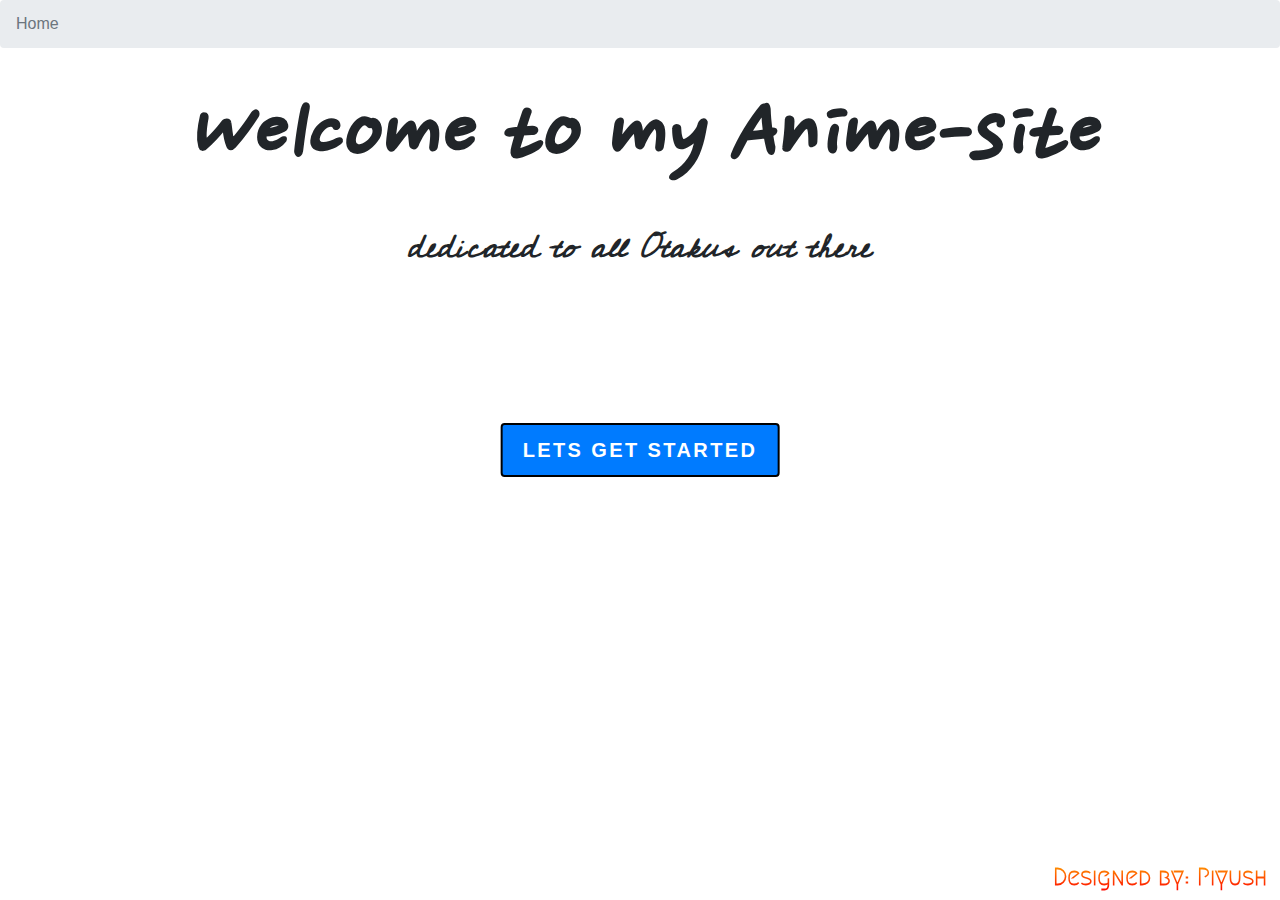
<file: index.html>
<!DOCTYPE html>
<html>
<head>
	<link rel="stylesheet" href="https://stackpath.bootstrapcdn.com/bootstrap/4.4.1/css/bootstrap.min.css" integrity="sha384-Vkoo8x4CGsO3+Hhxv8T/Q5PaXtkKtu6ug5TOeNV6gBiFeWPGFN9MuhOf23Q9Ifjh" crossorigin="anonymous">
	<title>
		Site Anime o.O
	</title>
	<link href="https://fonts.googleapis.com/css2?family=Megrim&display=swap" rel="stylesheet"> 
	<link href="https://fonts.googleapis.com/css2?family=Cedarville+Cursive&display=swap" rel="stylesheet"> 
	<link href="https://fonts.googleapis.com/css2?family=Nanum+Pen+Script&display=swap" rel="stylesheet">
	<link rel="stylesheet" type="text/css" href="index.css">

</head>
<body>
	<nav aria-label="breadcrumb">
  <ol class="breadcrumb">
    <li class="breadcrumb-item active" aria-current="page">Home</li>
  </ol>
</nav>

	<p class="welcome">  Welcome to my Anime-site  </p>
	<p class="ded"> dedicated to all Otakus out there </p>
	<a class="btn btn-primary btn-outline-dark btn-lg btn-start" href="page1.html" role="button"> Lets Get Started </a>
	
	<script src="https://code.jquery.com/jquery-3.4.1.slim.min.js" integrity="sha384-J6qa4849blE2+poT4WnyKhv5vZF5SrPo0iEjwBvKU7imGFAV0wwj1yYfoRSJoZ+n" crossorigin="anonymous"></script>
	<script src="https://cdn.jsdelivr.net/npm/popper.js@1.16.0/dist/umd/popper.min.js" integrity="sha384-Q6E9RHvbIyZFJoft+2mJbHaEWldlvI9IOYy5n3zV9zzTtmI3UksdQRVvoxMfooAo" crossorigin="anonymous"></script>
	<script src="https://stackpath.bootstrapcdn.com/bootstrap/4.4.1/js/bootstrap.min.js" integrity="sha384-wfSDF2E50Y2D1uUdj0O3uMBJnjuUD4Ih7YwaYd1iqfktj0Uod8GCExl3Og8ifwB6" crossorigin="anonymous"></script>
	<footer>
	  <h4 class="des">Designed by:  Piyush </h4>
	</footer>
</body>
</html>
</file>
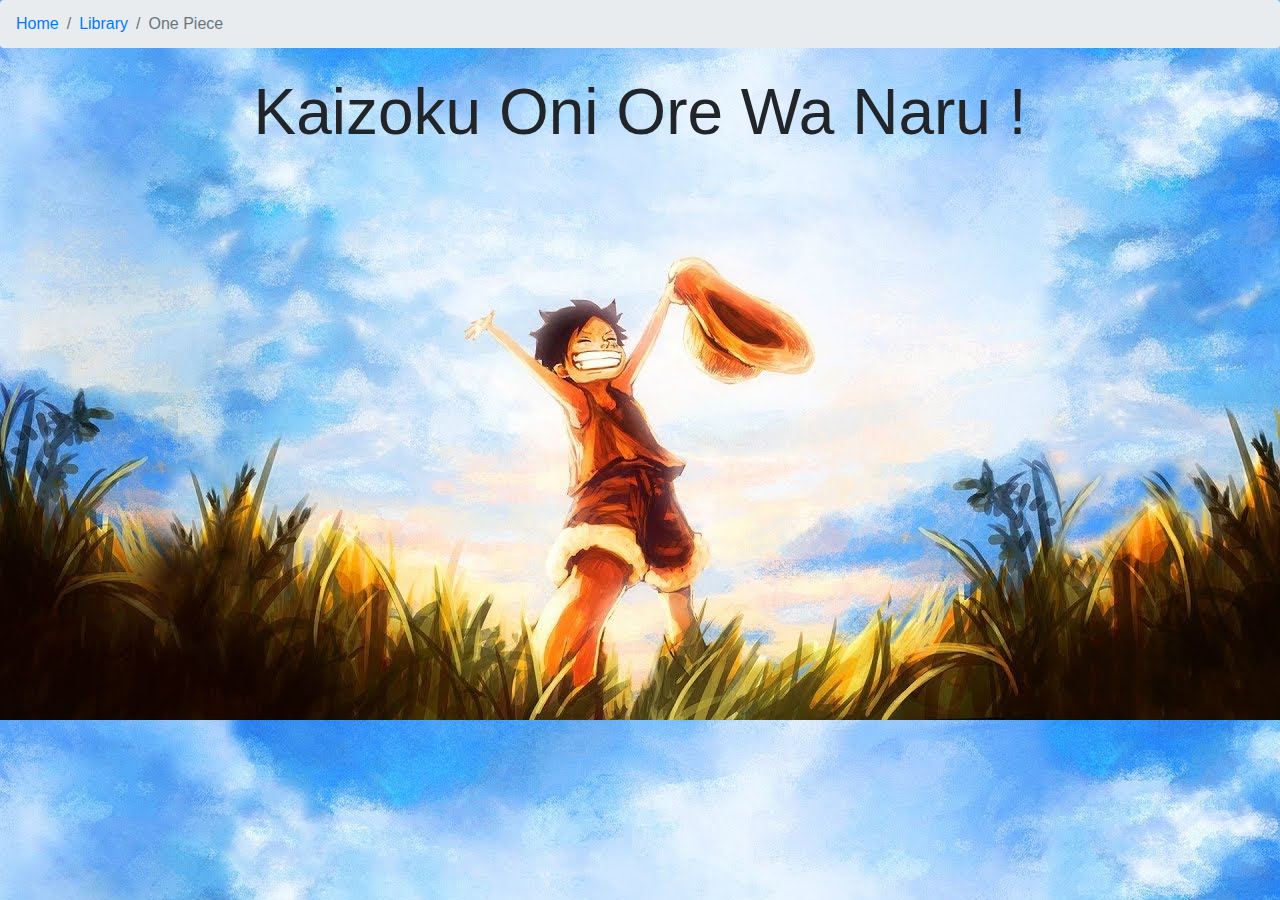
<file: onepiece.html>
<!DOCTYPE html>
<html>
<head>
	<link rel="stylesheet" href="https://stackpath.bootstrapcdn.com/bootstrap/4.4.1/css/bootstrap.min.css" integrity="sha384-Vkoo8x4CGsO3+Hhxv8T/Q5PaXtkKtu6ug5TOeNV6gBiFeWPGFN9MuhOf23Q9Ifjh" crossorigin="anonymous">
	<title>One Piece</title>
	<link rel="stylesheet" type="text/css" href="onepiece.css">
</head>
<body>
<nav aria-label="breadcrumb">
  <ol class="breadcrumb">
    <li class="breadcrumb-item"><a href="index.html">Home</a></li>
    <li class="breadcrumb-item"><a href="page1.html">Library</a></li>
    <li class="breadcrumb-item active" aria-current="page">One Piece</li>
  </ol>
</nav>
	<p class="animated tada"> Kaizoku Oni Ore Wa Naru !  </p>
</body>
</html>
</file>
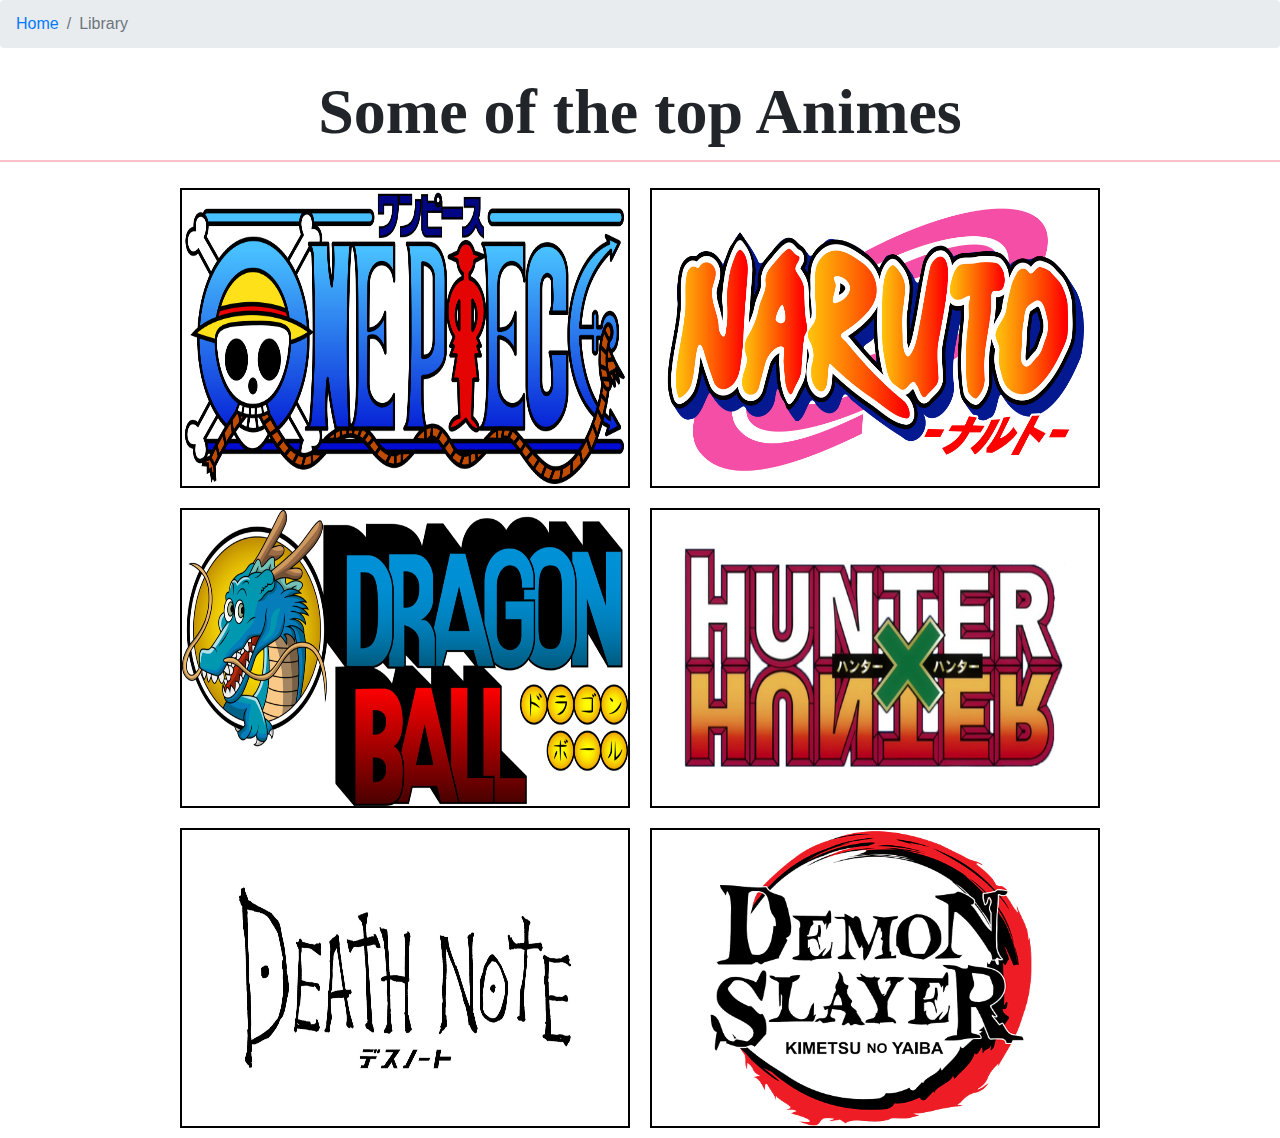
<file: page1.html>
<!DOCTYPE html>
<html>
<head>
	<link rel="stylesheet" href="https://stackpath.bootstrapcdn.com/bootstrap/4.4.1/css/bootstrap.min.css" integrity="sha384-Vkoo8x4CGsO3+Hhxv8T/Q5PaXtkKtu6ug5TOeNV6gBiFeWPGFN9MuhOf23Q9Ifjh" crossorigin="anonymous">
	<title>
		Browse Collection
	</title>
	<link rel="stylesheet" type="text/css" href="page1.css">
</head>
<body >
	<nav aria-label="breadcrumb">
	  <ol class="breadcrumb">
	    <li class="breadcrumb-item"><a href="index.html">Home</a></li>
	    <li class="breadcrumb-item active" aria-current="page">Library</li>
	  </ol>
	</nav>
	<p> Some of the top Animes </p>
	<div class="box">
		<a href="onepiece.html">
			<img src="onepiece.png">
		</a>
		<a href="naruto.html">
			<img src="naruto.png">
		</a>
		<a href="dball.html">
			<img src="dball.png">
		</a>
		<a href="hxh.html">
			<img src="hxh.png">
		</a>
		<a href="deathnote.html">
			<img src="deathnote.jpg">
		</a>
		<a href="demon.html">
			<img src="demon.png">
		</a>
	</div>
</body>
</html>
</file>
<file: index.css>
body{
	background-image: url(http://d3cefr4bm4lrdh.cloudfront.net/index.jpg);
	background-size:cover ;
}
.welcome{
	font-family: 'Nanum Pen Script', cursive;
	font-weight: bold;
	font-style: oblique;
	text-align: center;
	font-size: 6em;

}
.ded{
	font-family: 'Cedarville Cursive', cursive;
	font-weight: bold;
	font-style: italic;
	text-align: center;
	font-size: 2em;
}
footer{
	/*clear: both;*/
	text-align: right;
	bottom: 0;
	right: 1%;
	position: absolute;
*/
}
.des{

	 background: -webkit-linear-gradient(orange, red);
	 -webkit-background-clip: text;
	 -webkit-text-fill-color: transparent;
	 font-family: 'Megrim', cursive;
	 font-weight: bold;

	
}
.pi{

}
.btn {
  position: absolute;
  top: 50%;
  left: 50%;
  transform: translate(-50%, -50%);
  /*background: linear-gradient(90deg, #1A2980 10%, #26D0CE 90%); */
  color: white;
  padding: .5em 1em;  
  border: solid 2px black;  
  border-radius: 4px;
  text-transform: uppercase;
  letter-spacing: .12em;
  font-weight: 700;
}
/*.button2 {
  background-color: white; 
  color: black; 
  border: 2px solid #008CBA;
}*/

.btn:hover {
  background-color: #008CBA;
  color: black;
}
</file>
<file: page1.css>
.box{
	display: flex;
	flex-wrap: wrap;
	justify-content: center;
}
p{
	
	font-family: 'Nanum Pen Script', cursive;
	text-align: center;
	font-weight: bold;
	border-bottom: 2px solid pink;
	font-size: 4em;
}
img{
	width: 450px;
	height: 300px;
	margin: 10px;
	border: 2px solid black;
}
 img:hover {
  transform: scale(1.1);
}
</file>
<file: onepiece.css>
body{
	background-image: url(onepiecebg.jpg);
	background-size: cover;
}
p{
	text-align: center;
	font-size: 4em;

}
 /*animate*/

 @charset "UTF-8";

/*!
 * animate.css -https://daneden.github.io/animate.css/
 * Version - 3.7.2
 * Licensed under the MIT license - http://opensource.org/licenses/MIT
 *
 * Copyright (c) 2019 Daniel Eden
 */

@-webkit-keyframes bounce {
  from,
  20%,
  53%,
  80%,
  to {
    -webkit-animation-timing-function: cubic-bezier(0.215, 0.61, 0.355, 1);
    animation-timing-function: cubic-bezier(0.215, 0.61, 0.355, 1);
    -webkit-transform: translate3d(0, 0, 0);
    transform: translate3d(0, 0, 0);
  }

  40%,
  43% {
    -webkit-animation-timing-function: cubic-bezier(0.755, 0.05, 0.855, 0.06);
    animation-timing-function: cubic-bezier(0.755, 0.05, 0.855, 0.06);
    -webkit-transform: translate3d(0, -30px, 0);
    transform: translate3d(0, -30px, 0);
  }

  70% {
    -webkit-animation-timing-function: cubic-bezier(0.755, 0.05, 0.855, 0.06);
    animation-timing-function: cubic-bezier(0.755, 0.05, 0.855, 0.06);
    -webkit-transform: translate3d(0, -15px, 0);
    transform: translate3d(0, -15px, 0);
  }

  90% {
    -webkit-transform: translate3d(0, -4px, 0);
    transform: translate3d(0, -4px, 0);
  }
}

@keyframes bounce {
  from,
  20%,
  53%,
  80%,
  to {
    -webkit-animation-timing-function: cubic-bezier(0.215, 0.61, 0.355, 1);
    animation-timing-function: cubic-bezier(0.215, 0.61, 0.355, 1);
    -webkit-transform: translate3d(0, 0, 0);
    transform: translate3d(0, 0, 0);
  }

  40%,
  43% {
    -webkit-animation-timing-function: cubic-bezier(0.755, 0.05, 0.855, 0.06);
    animation-timing-function: cubic-bezier(0.755, 0.05, 0.855, 0.06);
    -webkit-transform: translate3d(0, -30px, 0);
    transform: translate3d(0, -30px, 0);
  }

  70% {
    -webkit-animation-timing-function: cubic-bezier(0.755, 0.05, 0.855, 0.06);
    animation-timing-function: cubic-bezier(0.755, 0.05, 0.855, 0.06);
    -webkit-transform: translate3d(0, -15px, 0);
    transform: translate3d(0, -15px, 0);
  }

  90% {
    -webkit-transform: translate3d(0, -4px, 0);
    transform: translate3d(0, -4px, 0);
  }
}

.bounce {
  -webkit-animation-name: bounce;
  animation-name: bounce;
  -webkit-transform-origin: center bottom;
  transform-origin: center bottom;
}

@-webkit-keyframes flash {
  from,
  50%,
  to {
    opacity: 1;
  }

  25%,
  75% {
    opacity: 0;
  }
}

@keyframes flash {
  from,
  50%,
  to {
    opacity: 1;
  }

  25%,
  75% {
    opacity: 0;
  }
}

.flash {
  -webkit-animation-name: flash;
  animation-name: flash;
}

/* originally authored by Nick Pettit - https://github.com/nickpettit/glide */

@-webkit-keyframes pulse {
  from {
    -webkit-transform: scale3d(1, 1, 1);
    transform: scale3d(1, 1, 1);
  }

  50% {
    -webkit-transform: scale3d(1.05, 1.05, 1.05);
    transform: scale3d(1.05, 1.05, 1.05);
  }

  to {
    -webkit-transform: scale3d(1, 1, 1);
    transform: scale3d(1, 1, 1);
  }
}

@keyframes pulse {
  from {
    -webkit-transform: scale3d(1, 1, 1);
    transform: scale3d(1, 1, 1);
  }

  50% {
    -webkit-transform: scale3d(1.05, 1.05, 1.05);
    transform: scale3d(1.05, 1.05, 1.05);
  }

  to {
    -webkit-transform: scale3d(1, 1, 1);
    transform: scale3d(1, 1, 1);
  }
}

.pulse {
  -webkit-animation-name: pulse;
  animation-name: pulse;
}

@-webkit-keyframes rubberBand {
  from {
    -webkit-transform: scale3d(1, 1, 1);
    transform: scale3d(1, 1, 1);
  }

  30% {
    -webkit-transform: scale3d(1.25, 0.75, 1);
    transform: scale3d(1.25, 0.75, 1);
  }

  40% {
    -webkit-transform: scale3d(0.75, 1.25, 1);
    transform: scale3d(0.75, 1.25, 1);
  }

  50% {
    -webkit-transform: scale3d(1.15, 0.85, 1);
    transform: scale3d(1.15, 0.85, 1);
  }

  65% {
    -webkit-transform: scale3d(0.95, 1.05, 1);
    transform: scale3d(0.95, 1.05, 1);
  }

  75% {
    -webkit-transform: scale3d(1.05, 0.95, 1);
    transform: scale3d(1.05, 0.95, 1);
  }

  to {
    -webkit-transform: scale3d(1, 1, 1);
    transform: scale3d(1, 1, 1);
  }
}

@keyframes rubberBand {
  from {
    -webkit-transform: scale3d(1, 1, 1);
    transform: scale3d(1, 1, 1);
  }

  30% {
    -webkit-transform: scale3d(1.25, 0.75, 1);
    transform: scale3d(1.25, 0.75, 1);
  }

  40% {
    -webkit-transform: scale3d(0.75, 1.25, 1);
    transform: scale3d(0.75, 1.25, 1);
  }

  50% {
    -webkit-transform: scale3d(1.15, 0.85, 1);
    transform: scale3d(1.15, 0.85, 1);
  }

  65% {
    -webkit-transform: scale3d(0.95, 1.05, 1);
    transform: scale3d(0.95, 1.05, 1);
  }

  75% {
    -webkit-transform: scale3d(1.05, 0.95, 1);
    transform: scale3d(1.05, 0.95, 1);
  }

  to {
    -webkit-transform: scale3d(1, 1, 1);
    transform: scale3d(1, 1, 1);
  }
}

.rubberBand {
  -webkit-animation-name: rubberBand;
  animation-name: rubberBand;
}

@-webkit-keyframes shake {
  from,
  to {
    -webkit-transform: translate3d(0, 0, 0);
    transform: translate3d(0, 0, 0);
  }

  10%,
  30%,
  50%,
  70%,
  90% {
    -webkit-transform: translate3d(-10px, 0, 0);
    transform: translate3d(-10px, 0, 0);
  }

  20%,
  40%,
  60%,
  80% {
    -webkit-transform: translate3d(10px, 0, 0);
    transform: translate3d(10px, 0, 0);
  }
}

@keyframes shake {
  from,
  to {
    -webkit-transform: translate3d(0, 0, 0);
    transform: translate3d(0, 0, 0);
  }

  10%,
  30%,
  50%,
  70%,
  90% {
    -webkit-transform: translate3d(-10px, 0, 0);
    transform: translate3d(-10px, 0, 0);
  }

  20%,
  40%,
  60%,
  80% {
    -webkit-transform: translate3d(10px, 0, 0);
    transform: translate3d(10px, 0, 0);
  }
}

.shake {
  -webkit-animation-name: shake;
  animation-name: shake;
}

@-webkit-keyframes headShake {
  0% {
    -webkit-transform: translateX(0);
    transform: translateX(0);
  }

  6.5% {
    -webkit-transform: translateX(-6px) rotateY(-9deg);
    transform: translateX(-6px) rotateY(-9deg);
  }

  18.5% {
    -webkit-transform: translateX(5px) rotateY(7deg);
    transform: translateX(5px) rotateY(7deg);
  }

  31.5% {
    -webkit-transform: translateX(-3px) rotateY(-5deg);
    transform: translateX(-3px) rotateY(-5deg);
  }

  43.5% {
    -webkit-transform: translateX(2px) rotateY(3deg);
    transform: translateX(2px) rotateY(3deg);
  }

  50% {
    -webkit-transform: translateX(0);
    transform: translateX(0);
  }
}

@keyframes headShake {
  0% {
    -webkit-transform: translateX(0);
    transform: translateX(0);
  }

  6.5% {
    -webkit-transform: translateX(-6px) rotateY(-9deg);
    transform: translateX(-6px) rotateY(-9deg);
  }

  18.5% {
    -webkit-transform: translateX(5px) rotateY(7deg);
    transform: translateX(5px) rotateY(7deg);
  }

  31.5% {
    -webkit-transform: translateX(-3px) rotateY(-5deg);
    transform: translateX(-3px) rotateY(-5deg);
  }

  43.5% {
    -webkit-transform: translateX(2px) rotateY(3deg);
    transform: translateX(2px) rotateY(3deg);
  }

  50% {
    -webkit-transform: translateX(0);
    transform: translateX(0);
  }
}

.headShake {
  -webkit-animation-timing-function: ease-in-out;
  animation-timing-function: ease-in-out;
  -webkit-animation-name: headShake;
  animation-name: headShake;
}

@-webkit-keyframes swing {
  20% {
    -webkit-transform: rotate3d(0, 0, 1, 15deg);
    transform: rotate3d(0, 0, 1, 15deg);
  }

  40% {
    -webkit-transform: rotate3d(0, 0, 1, -10deg);
    transform: rotate3d(0, 0, 1, -10deg);
  }

  60% {
    -webkit-transform: rotate3d(0, 0, 1, 5deg);
    transform: rotate3d(0, 0, 1, 5deg);
  }

  80% {
    -webkit-transform: rotate3d(0, 0, 1, -5deg);
    transform: rotate3d(0, 0, 1, -5deg);
  }

  to {
    -webkit-transform: rotate3d(0, 0, 1, 0deg);
    transform: rotate3d(0, 0, 1, 0deg);
  }
}

@keyframes swing {
  20% {
    -webkit-transform: rotate3d(0, 0, 1, 15deg);
    transform: rotate3d(0, 0, 1, 15deg);
  }

  40% {
    -webkit-transform: rotate3d(0, 0, 1, -10deg);
    transform: rotate3d(0, 0, 1, -10deg);
  }

  60% {
    -webkit-transform: rotate3d(0, 0, 1, 5deg);
    transform: rotate3d(0, 0, 1, 5deg);
  }

  80% {
    -webkit-transform: rotate3d(0, 0, 1, -5deg);
    transform: rotate3d(0, 0, 1, -5deg);
  }

  to {
    -webkit-transform: rotate3d(0, 0, 1, 0deg);
    transform: rotate3d(0, 0, 1, 0deg);
  }
}

.swing {
  -webkit-transform-origin: top center;
  transform-origin: top center;
  -webkit-animation-name: swing;
  animation-name: swing;
}

@-webkit-keyframes tada {
  from {
    -webkit-transform: scale3d(1, 1, 1);
    transform: scale3d(1, 1, 1);
  }

  10%,
  20% {
    -webkit-transform: scale3d(0.9, 0.9, 0.9) rotate3d(0, 0, 1, -3deg);
    transform: scale3d(0.9, 0.9, 0.9) rotate3d(0, 0, 1, -3deg);
  }

  30%,
  50%,
  70%,
  90% {
    -webkit-transform: scale3d(1.1, 1.1, 1.1) rotate3d(0, 0, 1, 3deg);
    transform: scale3d(1.1, 1.1, 1.1) rotate3d(0, 0, 1, 3deg);
  }

  40%,
  60%,
  80% {
    -webkit-transform: scale3d(1.1, 1.1, 1.1) rotate3d(0, 0, 1, -3deg);
    transform: scale3d(1.1, 1.1, 1.1) rotate3d(0, 0, 1, -3deg);
  }

  to {
    -webkit-transform: scale3d(1, 1, 1);
    transform: scale3d(1, 1, 1);
  }
}

@keyframes tada {
  from {
    -webkit-transform: scale3d(1, 1, 1);
    transform: scale3d(1, 1, 1);
  }

  10%,
  20% {
    -webkit-transform: scale3d(0.9, 0.9, 0.9) rotate3d(0, 0, 1, -3deg);
    transform: scale3d(0.9, 0.9, 0.9) rotate3d(0, 0, 1, -3deg);
  }

  30%,
  50%,
  70%,
  90% {
    -webkit-transform: scale3d(1.1, 1.1, 1.1) rotate3d(0, 0, 1, 3deg);
    transform: scale3d(1.1, 1.1, 1.1) rotate3d(0, 0, 1, 3deg);
  }

  40%,
  60%,
  80% {
    -webkit-transform: scale3d(1.1, 1.1, 1.1) rotate3d(0, 0, 1, -3deg);
    transform: scale3d(1.1, 1.1, 1.1) rotate3d(0, 0, 1, -3deg);
  }

  to {
    -webkit-transform: scale3d(1, 1, 1);
    transform: scale3d(1, 1, 1);
  }
}

.tada {
  -webkit-animation-name: tada;
  animation-name: tada;
}

/* originally authored by Nick Pettit - https://github.com/nickpettit/glide */

@-webkit-keyframes wobble {
  from {
    -webkit-transform: translate3d(0, 0, 0);
    transform: translate3d(0, 0, 0);
  }

  15% {
    -webkit-transform: translate3d(-25%, 0, 0) rotate3d(0, 0, 1, -5deg);
    transform: translate3d(-25%, 0, 0) rotate3d(0, 0, 1, -5deg);
  }

  30% {
    -webkit-transform: translate3d(20%, 0, 0) rotate3d(0, 0, 1, 3deg);
    transform: translate3d(20%, 0, 0) rotate3d(0, 0, 1, 3deg);
  }

  45% {
    -webkit-transform: translate3d(-15%, 0, 0) rotate3d(0, 0, 1, -3deg);
    transform: translate3d(-15%, 0, 0) rotate3d(0, 0, 1, -3deg);
  }

  60% {
    -webkit-transform: translate3d(10%, 0, 0) rotate3d(0, 0, 1, 2deg);
    transform: translate3d(10%, 0, 0) rotate3d(0, 0, 1, 2deg);
  }

  75% {
    -webkit-transform: translate3d(-5%, 0, 0) rotate3d(0, 0, 1, -1deg);
    transform: translate3d(-5%, 0, 0) rotate3d(0, 0, 1, -1deg);
  }

  to {
    -webkit-transform: translate3d(0, 0, 0);
    transform: translate3d(0, 0, 0);
  }
}

@keyframes wobble {
  from {
    -webkit-transform: translate3d(0, 0, 0);
    transform: translate3d(0, 0, 0);
  }

  15% {
    -webkit-transform: translate3d(-25%, 0, 0) rotate3d(0, 0, 1, -5deg);
    transform: translate3d(-25%, 0, 0) rotate3d(0, 0, 1, -5deg);
  }

  30% {
    -webkit-transform: translate3d(20%, 0, 0) rotate3d(0, 0, 1, 3deg);
    transform: translate3d(20%, 0, 0) rotate3d(0, 0, 1, 3deg);
  }

  45% {
    -webkit-transform: translate3d(-15%, 0, 0) rotate3d(0, 0, 1, -3deg);
    transform: translate3d(-15%, 0, 0) rotate3d(0, 0, 1, -3deg);
  }

  60% {
    -webkit-transform: translate3d(10%, 0, 0) rotate3d(0, 0, 1, 2deg);
    transform: translate3d(10%, 0, 0) rotate3d(0, 0, 1, 2deg);
  }

  75% {
    -webkit-transform: translate3d(-5%, 0, 0) rotate3d(0, 0, 1, -1deg);
    transform: translate3d(-5%, 0, 0) rotate3d(0, 0, 1, -1deg);
  }

  to {
    -webkit-transform: translate3d(0, 0, 0);
    transform: translate3d(0, 0, 0);
  }
}

.wobble {
  -webkit-animation-name: wobble;
  animation-name: wobble;
}

@-webkit-keyframes jello {
  from,
  11.1%,
  to {
    -webkit-transform: translate3d(0, 0, 0);
    transform: translate3d(0, 0, 0);
  }

  22.2% {
    -webkit-transform: skewX(-12.5deg) skewY(-12.5deg);
    transform: skewX(-12.5deg) skewY(-12.5deg);
  }

  33.3% {
    -webkit-transform: skewX(6.25deg) skewY(6.25deg);
    transform: skewX(6.25deg) skewY(6.25deg);
  }

  44.4% {
    -webkit-transform: skewX(-3.125deg) skewY(-3.125deg);
    transform: skewX(-3.125deg) skewY(-3.125deg);
  }

  55.5% {
    -webkit-transform: skewX(1.5625deg) skewY(1.5625deg);
    transform: skewX(1.5625deg) skewY(1.5625deg);
  }

  66.6% {
    -webkit-transform: skewX(-0.78125deg) skewY(-0.78125deg);
    transform: skewX(-0.78125deg) skewY(-0.78125deg);
  }

  77.7% {
    -webkit-transform: skewX(0.390625deg) skewY(0.390625deg);
    transform: skewX(0.390625deg) skewY(0.390625deg);
  }

  88.8% {
    -webkit-transform: skewX(-0.1953125deg) skewY(-0.1953125deg);
    transform: skewX(-0.1953125deg) skewY(-0.1953125deg);
  }
}

@keyframes jello {
  from,
  11.1%,
  to {
    -webkit-transform: translate3d(0, 0, 0);
    transform: translate3d(0, 0, 0);
  }

  22.2% {
    -webkit-transform: skewX(-12.5deg) skewY(-12.5deg);
    transform: skewX(-12.5deg) skewY(-12.5deg);
  }

  33.3% {
    -webkit-transform: skewX(6.25deg) skewY(6.25deg);
    transform: skewX(6.25deg) skewY(6.25deg);
  }

  44.4% {
    -webkit-transform: skewX(-3.125deg) skewY(-3.125deg);
    transform: skewX(-3.125deg) skewY(-3.125deg);
  }

  55.5% {
    -webkit-transform: skewX(1.5625deg) skewY(1.5625deg);
    transform: skewX(1.5625deg) skewY(1.5625deg);
  }

  66.6% {
    -webkit-transform: skewX(-0.78125deg) skewY(-0.78125deg);
    transform: skewX(-0.78125deg) skewY(-0.78125deg);
  }

  77.7% {
    -webkit-transform: skewX(0.390625deg) skewY(0.390625deg);
    transform: skewX(0.390625deg) skewY(0.390625deg);
  }

  88.8% {
    -webkit-transform: skewX(-0.1953125deg) skewY(-0.1953125deg);
    transform: skewX(-0.1953125deg) skewY(-0.1953125deg);
  }
}

.jello {
  -webkit-animation-name: jello;
  animation-name: jello;
  -webkit-transform-origin: center;
  transform-origin: center;
}

@-webkit-keyframes heartBeat {
  0% {
    -webkit-transform: scale(1);
    transform: scale(1);
  }

  14% {
    -webkit-transform: scale(1.3);
    transform: scale(1.3);
  }

  28% {
    -webkit-transform: scale(1);
    transform: scale(1);
  }

  42% {
    -webkit-transform: scale(1.3);
    transform: scale(1.3);
  }

  70% {
    -webkit-transform: scale(1);
    transform: scale(1);
  }
}

@keyframes heartBeat {
  0% {
    -webkit-transform: scale(1);
    transform: scale(1);
  }

  14% {
    -webkit-transform: scale(1.3);
    transform: scale(1.3);
  }

  28% {
    -webkit-transform: scale(1);
    transform: scale(1);
  }

  42% {
    -webkit-transform: scale(1.3);
    transform: scale(1.3);
  }

  70% {
    -webkit-transform: scale(1);
    transform: scale(1);
  }
}

.heartBeat {
  -webkit-animation-name: heartBeat;
  animation-name: heartBeat;
  -webkit-animation-duration: 1.3s;
  animation-duration: 1.3s;
  -webkit-animation-timing-function: ease-in-out;
  animation-timing-function: ease-in-out;
}

@-webkit-keyframes bounceIn {
  from,
  20%,
  40%,
  60%,
  80%,
  to {
    -webkit-animation-timing-function: cubic-bezier(0.215, 0.61, 0.355, 1);
    animation-timing-function: cubic-bezier(0.215, 0.61, 0.355, 1);
  }

  0% {
    opacity: 0;
    -webkit-transform: scale3d(0.3, 0.3, 0.3);
    transform: scale3d(0.3, 0.3, 0.3);
  }

  20% {
    -webkit-transform: scale3d(1.1, 1.1, 1.1);
    transform: scale3d(1.1, 1.1, 1.1);
  }

  40% {
    -webkit-transform: scale3d(0.9, 0.9, 0.9);
    transform: scale3d(0.9, 0.9, 0.9);
  }

  60% {
    opacity: 1;
    -webkit-transform: scale3d(1.03, 1.03, 1.03);
    transform: scale3d(1.03, 1.03, 1.03);
  }

  80% {
    -webkit-transform: scale3d(0.97, 0.97, 0.97);
    transform: scale3d(0.97, 0.97, 0.97);
  }

  to {
    opacity: 1;
    -webkit-transform: scale3d(1, 1, 1);
    transform: scale3d(1, 1, 1);
  }
}

@keyframes bounceIn {
  from,
  20%,
  40%,
  60%,
  80%,
  to {
    -webkit-animation-timing-function: cubic-bezier(0.215, 0.61, 0.355, 1);
    animation-timing-function: cubic-bezier(0.215, 0.61, 0.355, 1);
  }

  0% {
    opacity: 0;
    -webkit-transform: scale3d(0.3, 0.3, 0.3);
    transform: scale3d(0.3, 0.3, 0.3);
  }

  20% {
    -webkit-transform: scale3d(1.1, 1.1, 1.1);
    transform: scale3d(1.1, 1.1, 1.1);
  }

  40% {
    -webkit-transform: scale3d(0.9, 0.9, 0.9);
    transform: scale3d(0.9, 0.9, 0.9);
  }

  60% {
    opacity: 1;
    -webkit-transform: scale3d(1.03, 1.03, 1.03);
    transform: scale3d(1.03, 1.03, 1.03);
  }

  80% {
    -webkit-transform: scale3d(0.97, 0.97, 0.97);
    transform: scale3d(0.97, 0.97, 0.97);
  }

  to {
    opacity: 1;
    -webkit-transform: scale3d(1, 1, 1);
    transform: scale3d(1, 1, 1);
  }
}

.bounceIn {
  -webkit-animation-duration: 0.75s;
  animation-duration: 0.75s;
  -webkit-animation-name: bounceIn;
  animation-name: bounceIn;
}

@-webkit-keyframes bounceInDown {
  from,
  60%,
  75%,
  90%,
  to {
    -webkit-animation-timing-function: cubic-bezier(0.215, 0.61, 0.355, 1);
    animation-timing-function: cubic-bezier(0.215, 0.61, 0.355, 1);
  }

  0% {
    opacity: 0;
    -webkit-transform: translate3d(0, -3000px, 0);
    transform: translate3d(0, -3000px, 0);
  }

  60% {
    opacity: 1;
    -webkit-transform: translate3d(0, 25px, 0);
    transform: translate3d(0, 25px, 0);
  }

  75% {
    -webkit-transform: translate3d(0, -10px, 0);
    transform: translate3d(0, -10px, 0);
  }

  90% {
    -webkit-transform: translate3d(0, 5px, 0);
    transform: translate3d(0, 5px, 0);
  }

  to {
    -webkit-transform: translate3d(0, 0, 0);
    transform: translate3d(0, 0, 0);
  }
}

@keyframes bounceInDown {
  from,
  60%,
  75%,
  90%,
  to {
    -webkit-animation-timing-function: cubic-bezier(0.215, 0.61, 0.355, 1);
    animation-timing-function: cubic-bezier(0.215, 0.61, 0.355, 1);
  }

  0% {
    opacity: 0;
    -webkit-transform: translate3d(0, -3000px, 0);
    transform: translate3d(0, -3000px, 0);
  }

  60% {
    opacity: 1;
    -webkit-transform: translate3d(0, 25px, 0);
    transform: translate3d(0, 25px, 0);
  }

  75% {
    -webkit-transform: translate3d(0, -10px, 0);
    transform: translate3d(0, -10px, 0);
  }

  90% {
    -webkit-transform: translate3d(0, 5px, 0);
    transform: translate3d(0, 5px, 0);
  }

  to {
    -webkit-transform: translate3d(0, 0, 0);
    transform: translate3d(0, 0, 0);
  }
}

.bounceInDown {
  -webkit-animation-name: bounceInDown;
  animation-name: bounceInDown;
}

@-webkit-keyframes bounceInLeft {
  from,
  60%,
  75%,
  90%,
  to {
    -webkit-animation-timing-function: cubic-bezier(0.215, 0.61, 0.355, 1);
    animation-timing-function: cubic-bezier(0.215, 0.61, 0.355, 1);
  }

  0% {
    opacity: 0;
    -webkit-transform: translate3d(-3000px, 0, 0);
    transform: translate3d(-3000px, 0, 0);
  }

  60% {
    opacity: 1;
    -webkit-transform: translate3d(25px, 0, 0);
    transform: translate3d(25px, 0, 0);
  }

  75% {
    -webkit-transform: translate3d(-10px, 0, 0);
    transform: translate3d(-10px, 0, 0);
  }

  90% {
    -webkit-transform: translate3d(5px, 0, 0);
    transform: translate3d(5px, 0, 0);
  }

  to {
    -webkit-transform: translate3d(0, 0, 0);
    transform: translate3d(0, 0, 0);
  }
}

@keyframes bounceInLeft {
  from,
  60%,
  75%,
  90%,
  to {
    -webkit-animation-timing-function: cubic-bezier(0.215, 0.61, 0.355, 1);
    animation-timing-function: cubic-bezier(0.215, 0.61, 0.355, 1);
  }

  0% {
    opacity: 0;
    -webkit-transform: translate3d(-3000px, 0, 0);
    transform: translate3d(-3000px, 0, 0);
  }

  60% {
    opacity: 1;
    -webkit-transform: translate3d(25px, 0, 0);
    transform: translate3d(25px, 0, 0);
  }

  75% {
    -webkit-transform: translate3d(-10px, 0, 0);
    transform: translate3d(-10px, 0, 0);
  }

  90% {
    -webkit-transform: translate3d(5px, 0, 0);
    transform: translate3d(5px, 0, 0);
  }

  to {
    -webkit-transform: translate3d(0, 0, 0);
    transform: translate3d(0, 0, 0);
  }
}

.bounceInLeft {
  -webkit-animation-name: bounceInLeft;
  animation-name: bounceInLeft;
}

@-webkit-keyframes bounceInRight {
  from,
  60%,
  75%,
  90%,
  to {
    -webkit-animation-timing-function: cubic-bezier(0.215, 0.61, 0.355, 1);
    animation-timing-function: cubic-bezier(0.215, 0.61, 0.355, 1);
  }

  from {
    opacity: 0;
    -webkit-transform: translate3d(3000px, 0, 0);
    transform: translate3d(3000px, 0, 0);
  }

  60% {
    opacity: 1;
    -webkit-transform: translate3d(-25px, 0, 0);
    transform: translate3d(-25px, 0, 0);
  }

  75% {
    -webkit-transform: translate3d(10px, 0, 0);
    transform: translate3d(10px, 0, 0);
  }

  90% {
    -webkit-transform: translate3d(-5px, 0, 0);
    transform: translate3d(-5px, 0, 0);
  }

  to {
    -webkit-transform: translate3d(0, 0, 0);
    transform: translate3d(0, 0, 0);
  }
}

@keyframes bounceInRight {
  from,
  60%,
  75%,
  90%,
  to {
    -webkit-animation-timing-function: cubic-bezier(0.215, 0.61, 0.355, 1);
    animation-timing-function: cubic-bezier(0.215, 0.61, 0.355, 1);
  }

  from {
    opacity: 0;
    -webkit-transform: translate3d(3000px, 0, 0);
    transform: translate3d(3000px, 0, 0);
  }

  60% {
    opacity: 1;
    -webkit-transform: translate3d(-25px, 0, 0);
    transform: translate3d(-25px, 0, 0);
  }

  75% {
    -webkit-transform: translate3d(10px, 0, 0);
    transform: translate3d(10px, 0, 0);
  }

  90% {
    -webkit-transform: translate3d(-5px, 0, 0);
    transform: translate3d(-5px, 0, 0);
  }

  to {
    -webkit-transform: translate3d(0, 0, 0);
    transform: translate3d(0, 0, 0);
  }
}

.bounceInRight {
  -webkit-animation-name: bounceInRight;
  animation-name: bounceInRight;
}

@-webkit-keyframes bounceInUp {
  from,
  60%,
  75%,
  90%,
  to {
    -webkit-animation-timing-function: cubic-bezier(0.215, 0.61, 0.355, 1);
    animation-timing-function: cubic-bezier(0.215, 0.61, 0.355, 1);
  }

  from {
    opacity: 0;
    -webkit-transform: translate3d(0, 3000px, 0);
    transform: translate3d(0, 3000px, 0);
  }

  60% {
    opacity: 1;
    -webkit-transform: translate3d(0, -20px, 0);
    transform: translate3d(0, -20px, 0);
  }

  75% {
    -webkit-transform: translate3d(0, 10px, 0);
    transform: translate3d(0, 10px, 0);
  }

  90% {
    -webkit-transform: translate3d(0, -5px, 0);
    transform: translate3d(0, -5px, 0);
  }

  to {
    -webkit-transform: translate3d(0, 0, 0);
    transform: translate3d(0, 0, 0);
  }
}

@keyframes bounceInUp {
  from,
  60%,
  75%,
  90%,
  to {
    -webkit-animation-timing-function: cubic-bezier(0.215, 0.61, 0.355, 1);
    animation-timing-function: cubic-bezier(0.215, 0.61, 0.355, 1);
  }

  from {
    opacity: 0;
    -webkit-transform: translate3d(0, 3000px, 0);
    transform: translate3d(0, 3000px, 0);
  }

  60% {
    opacity: 1;
    -webkit-transform: translate3d(0, -20px, 0);
    transform: translate3d(0, -20px, 0);
  }

  75% {
    -webkit-transform: translate3d(0, 10px, 0);
    transform: translate3d(0, 10px, 0);
  }

  90% {
    -webkit-transform: translate3d(0, -5px, 0);
    transform: translate3d(0, -5px, 0);
  }

  to {
    -webkit-transform: translate3d(0, 0, 0);
    transform: translate3d(0, 0, 0);
  }
}

.bounceInUp {
  -webkit-animation-name: bounceInUp;
  animation-name: bounceInUp;
}

@-webkit-keyframes bounceOut {
  20% {
    -webkit-transform: scale3d(0.9, 0.9, 0.9);
    transform: scale3d(0.9, 0.9, 0.9);
  }

  50%,
  55% {
    opacity: 1;
    -webkit-transform: scale3d(1.1, 1.1, 1.1);
    transform: scale3d(1.1, 1.1, 1.1);
  }

  to {
    opacity: 0;
    -webkit-transform: scale3d(0.3, 0.3, 0.3);
    transform: scale3d(0.3, 0.3, 0.3);
  }
}

@keyframes bounceOut {
  20% {
    -webkit-transform: scale3d(0.9, 0.9, 0.9);
    transform: scale3d(0.9, 0.9, 0.9);
  }

  50%,
  55% {
    opacity: 1;
    -webkit-transform: scale3d(1.1, 1.1, 1.1);
    transform: scale3d(1.1, 1.1, 1.1);
  }

  to {
    opacity: 0;
    -webkit-transform: scale3d(0.3, 0.3, 0.3);
    transform: scale3d(0.3, 0.3, 0.3);
  }
}

.bounceOut {
  -webkit-animation-duration: 0.75s;
  animation-duration: 0.75s;
  -webkit-animation-name: bounceOut;
  animation-name: bounceOut;
}

@-webkit-keyframes bounceOutDown {
  20% {
    -webkit-transform: translate3d(0, 10px, 0);
    transform: translate3d(0, 10px, 0);
  }

  40%,
  45% {
    opacity: 1;
    -webkit-transform: translate3d(0, -20px, 0);
    transform: translate3d(0, -20px, 0);
  }

  to {
    opacity: 0;
    -webkit-transform: translate3d(0, 2000px, 0);
    transform: translate3d(0, 2000px, 0);
  }
}

@keyframes bounceOutDown {
  20% {
    -webkit-transform: translate3d(0, 10px, 0);
    transform: translate3d(0, 10px, 0);
  }

  40%,
  45% {
    opacity: 1;
    -webkit-transform: translate3d(0, -20px, 0);
    transform: translate3d(0, -20px, 0);
  }

  to {
    opacity: 0;
    -webkit-transform: translate3d(0, 2000px, 0);
    transform: translate3d(0, 2000px, 0);
  }
}

.bounceOutDown {
  -webkit-animation-name: bounceOutDown;
  animation-name: bounceOutDown;
}

@-webkit-keyframes bounceOutLeft {
  20% {
    opacity: 1;
    -webkit-transform: translate3d(20px, 0, 0);
    transform: translate3d(20px, 0, 0);
  }

  to {
    opacity: 0;
    -webkit-transform: translate3d(-2000px, 0, 0);
    transform: translate3d(-2000px, 0, 0);
  }
}

@keyframes bounceOutLeft {
  20% {
    opacity: 1;
    -webkit-transform: translate3d(20px, 0, 0);
    transform: translate3d(20px, 0, 0);
  }

  to {
    opacity: 0;
    -webkit-transform: translate3d(-2000px, 0, 0);
    transform: translate3d(-2000px, 0, 0);
  }
}

.bounceOutLeft {
  -webkit-animation-name: bounceOutLeft;
  animation-name: bounceOutLeft;
}

@-webkit-keyframes bounceOutRight {
  20% {
    opacity: 1;
    -webkit-transform: translate3d(-20px, 0, 0);
    transform: translate3d(-20px, 0, 0);
  }

  to {
    opacity: 0;
    -webkit-transform: translate3d(2000px, 0, 0);
    transform: translate3d(2000px, 0, 0);
  }
}

@keyframes bounceOutRight {
  20% {
    opacity: 1;
    -webkit-transform: translate3d(-20px, 0, 0);
    transform: translate3d(-20px, 0, 0);
  }

  to {
    opacity: 0;
    -webkit-transform: translate3d(2000px, 0, 0);
    transform: translate3d(2000px, 0, 0);
  }
}

.bounceOutRight {
  -webkit-animation-name: bounceOutRight;
  animation-name: bounceOutRight;
}

@-webkit-keyframes bounceOutUp {
  20% {
    -webkit-transform: translate3d(0, -10px, 0);
    transform: translate3d(0, -10px, 0);
  }

  40%,
  45% {
    opacity: 1;
    -webkit-transform: translate3d(0, 20px, 0);
    transform: translate3d(0, 20px, 0);
  }

  to {
    opacity: 0;
    -webkit-transform: translate3d(0, -2000px, 0);
    transform: translate3d(0, -2000px, 0);
  }
}

@keyframes bounceOutUp {
  20% {
    -webkit-transform: translate3d(0, -10px, 0);
    transform: translate3d(0, -10px, 0);
  }

  40%,
  45% {
    opacity: 1;
    -webkit-transform: translate3d(0, 20px, 0);
    transform: translate3d(0, 20px, 0);
  }

  to {
    opacity: 0;
    -webkit-transform: translate3d(0, -2000px, 0);
    transform: translate3d(0, -2000px, 0);
  }
}

.bounceOutUp {
  -webkit-animation-name: bounceOutUp;
  animation-name: bounceOutUp;
}

@-webkit-keyframes fadeIn {
  from {
    opacity: 0;
  }

  to {
    opacity: 1;
  }
}

@keyframes fadeIn {
  from {
    opacity: 0;
  }

  to {
    opacity: 1;
  }
}

.fadeIn {
  -webkit-animation-name: fadeIn;
  animation-name: fadeIn;
}

@-webkit-keyframes fadeInDown {
  from {
    opacity: 0;
    -webkit-transform: translate3d(0, -100%, 0);
    transform: translate3d(0, -100%, 0);
  }

  to {
    opacity: 1;
    -webkit-transform: translate3d(0, 0, 0);
    transform: translate3d(0, 0, 0);
  }
}

@keyframes fadeInDown {
  from {
    opacity: 0;
    -webkit-transform: translate3d(0, -100%, 0);
    transform: translate3d(0, -100%, 0);
  }

  to {
    opacity: 1;
    -webkit-transform: translate3d(0, 0, 0);
    transform: translate3d(0, 0, 0);
  }
}

.fadeInDown {
  -webkit-animation-name: fadeInDown;
  animation-name: fadeInDown;
}

@-webkit-keyframes fadeInDownBig {
  from {
    opacity: 0;
    -webkit-transform: translate3d(0, -2000px, 0);
    transform: translate3d(0, -2000px, 0);
  }

  to {
    opacity: 1;
    -webkit-transform: translate3d(0, 0, 0);
    transform: translate3d(0, 0, 0);
  }
}

@keyframes fadeInDownBig {
  from {
    opacity: 0;
    -webkit-transform: translate3d(0, -2000px, 0);
    transform: translate3d(0, -2000px, 0);
  }

  to {
    opacity: 1;
    -webkit-transform: translate3d(0, 0, 0);
    transform: translate3d(0, 0, 0);
  }
}

.fadeInDownBig {
  -webkit-animation-name: fadeInDownBig;
  animation-name: fadeInDownBig;
}

@-webkit-keyframes fadeInLeft {
  from {
    opacity: 0;
    -webkit-transform: translate3d(-100%, 0, 0);
    transform: translate3d(-100%, 0, 0);
  }

  to {
    opacity: 1;
    -webkit-transform: translate3d(0, 0, 0);
    transform: translate3d(0, 0, 0);
  }
}

@keyframes fadeInLeft {
  from {
    opacity: 0;
    -webkit-transform: translate3d(-100%, 0, 0);
    transform: translate3d(-100%, 0, 0);
  }

  to {
    opacity: 1;
    -webkit-transform: translate3d(0, 0, 0);
    transform: translate3d(0, 0, 0);
  }
}

.fadeInLeft {
  -webkit-animation-name: fadeInLeft;
  animation-name: fadeInLeft;
}

@-webkit-keyframes fadeInLeftBig {
  from {
    opacity: 0;
    -webkit-transform: translate3d(-2000px, 0, 0);
    transform: translate3d(-2000px, 0, 0);
  }

  to {
    opacity: 1;
    -webkit-transform: translate3d(0, 0, 0);
    transform: translate3d(0, 0, 0);
  }
}

@keyframes fadeInLeftBig {
  from {
    opacity: 0;
    -webkit-transform: translate3d(-2000px, 0, 0);
    transform: translate3d(-2000px, 0, 0);
  }

  to {
    opacity: 1;
    -webkit-transform: translate3d(0, 0, 0);
    transform: translate3d(0, 0, 0);
  }
}

.fadeInLeftBig {
  -webkit-animation-name: fadeInLeftBig;
  animation-name: fadeInLeftBig;
}

@-webkit-keyframes fadeInRight {
  from {
    opacity: 0;
    -webkit-transform: translate3d(100%, 0, 0);
    transform: translate3d(100%, 0, 0);
  }

  to {
    opacity: 1;
    -webkit-transform: translate3d(0, 0, 0);
    transform: translate3d(0, 0, 0);
  }
}

@keyframes fadeInRight {
  from {
    opacity: 0;
    -webkit-transform: translate3d(100%, 0, 0);
    transform: translate3d(100%, 0, 0);
  }

  to {
    opacity: 1;
    -webkit-transform: translate3d(0, 0, 0);
    transform: translate3d(0, 0, 0);
  }
}

.fadeInRight {
  -webkit-animation-name: fadeInRight;
  animation-name: fadeInRight;
}

@-webkit-keyframes fadeInRightBig {
  from {
    opacity: 0;
    -webkit-transform: translate3d(2000px, 0, 0);
    transform: translate3d(2000px, 0, 0);
  }

  to {
    opacity: 1;
    -webkit-transform: translate3d(0, 0, 0);
    transform: translate3d(0, 0, 0);
  }
}

@keyframes fadeInRightBig {
  from {
    opacity: 0;
    -webkit-transform: translate3d(2000px, 0, 0);
    transform: translate3d(2000px, 0, 0);
  }

  to {
    opacity: 1;
    -webkit-transform: translate3d(0, 0, 0);
    transform: translate3d(0, 0, 0);
  }
}

.fadeInRightBig {
  -webkit-animation-name: fadeInRightBig;
  animation-name: fadeInRightBig;
}

@-webkit-keyframes fadeInUp {
  from {
    opacity: 0;
    -webkit-transform: translate3d(0, 100%, 0);
    transform: translate3d(0, 100%, 0);
  }

  to {
    opacity: 1;
    -webkit-transform: translate3d(0, 0, 0);
    transform: translate3d(0, 0, 0);
  }
}

@keyframes fadeInUp {
  from {
    opacity: 0;
    -webkit-transform: translate3d(0, 100%, 0);
    transform: translate3d(0, 100%, 0);
  }

  to {
    opacity: 1;
    -webkit-transform: translate3d(0, 0, 0);
    transform: translate3d(0, 0, 0);
  }
}

.fadeInUp {
  -webkit-animation-name: fadeInUp;
  animation-name: fadeInUp;
}

@-webkit-keyframes fadeInUpBig {
  from {
    opacity: 0;
    -webkit-transform: translate3d(0, 2000px, 0);
    transform: translate3d(0, 2000px, 0);
  }

  to {
    opacity: 1;
    -webkit-transform: translate3d(0, 0, 0);
    transform: translate3d(0, 0, 0);
  }
}

@keyframes fadeInUpBig {
  from {
    opacity: 0;
    -webkit-transform: translate3d(0, 2000px, 0);
    transform: translate3d(0, 2000px, 0);
  }

  to {
    opacity: 1;
    -webkit-transform: translate3d(0, 0, 0);
    transform: translate3d(0, 0, 0);
  }
}

.fadeInUpBig {
  -webkit-animation-name: fadeInUpBig;
  animation-name: fadeInUpBig;
}

@-webkit-keyframes fadeOut {
  from {
    opacity: 1;
  }

  to {
    opacity: 0;
  }
}

@keyframes fadeOut {
  from {
    opacity: 1;
  }

  to {
    opacity: 0;
  }
}

.fadeOut {
  -webkit-animation-name: fadeOut;
  animation-name: fadeOut;
}

@-webkit-keyframes fadeOutDown {
  from {
    opacity: 1;
  }

  to {
    opacity: 0;
    -webkit-transform: translate3d(0, 100%, 0);
    transform: translate3d(0, 100%, 0);
  }
}

@keyframes fadeOutDown {
  from {
    opacity: 1;
  }

  to {
    opacity: 0;
    -webkit-transform: translate3d(0, 100%, 0);
    transform: translate3d(0, 100%, 0);
  }
}

.fadeOutDown {
  -webkit-animation-name: fadeOutDown;
  animation-name: fadeOutDown;
}

@-webkit-keyframes fadeOutDownBig {
  from {
    opacity: 1;
  }

  to {
    opacity: 0;
    -webkit-transform: translate3d(0, 2000px, 0);
    transform: translate3d(0, 2000px, 0);
  }
}

@keyframes fadeOutDownBig {
  from {
    opacity: 1;
  }

  to {
    opacity: 0;
    -webkit-transform: translate3d(0, 2000px, 0);
    transform: translate3d(0, 2000px, 0);
  }
}

.fadeOutDownBig {
  -webkit-animation-name: fadeOutDownBig;
  animation-name: fadeOutDownBig;
}

@-webkit-keyframes fadeOutLeft {
  from {
    opacity: 1;
  }

  to {
    opacity: 0;
    -webkit-transform: translate3d(-100%, 0, 0);
    transform: translate3d(-100%, 0, 0);
  }
}

@keyframes fadeOutLeft {
  from {
    opacity: 1;
  }

  to {
    opacity: 0;
    -webkit-transform: translate3d(-100%, 0, 0);
    transform: translate3d(-100%, 0, 0);
  }
}

.fadeOutLeft {
  -webkit-animation-name: fadeOutLeft;
  animation-name: fadeOutLeft;
}

@-webkit-keyframes fadeOutLeftBig {
  from {
    opacity: 1;
  }

  to {
    opacity: 0;
    -webkit-transform: translate3d(-2000px, 0, 0);
    transform: translate3d(-2000px, 0, 0);
  }
}

@keyframes fadeOutLeftBig {
  from {
    opacity: 1;
  }

  to {
    opacity: 0;
    -webkit-transform: translate3d(-2000px, 0, 0);
    transform: translate3d(-2000px, 0, 0);
  }
}

.fadeOutLeftBig {
  -webkit-animation-name: fadeOutLeftBig;
  animation-name: fadeOutLeftBig;
}

@-webkit-keyframes fadeOutRight {
  from {
    opacity: 1;
  }

  to {
    opacity: 0;
    -webkit-transform: translate3d(100%, 0, 0);
    transform: translate3d(100%, 0, 0);
  }
}

@keyframes fadeOutRight {
  from {
    opacity: 1;
  }

  to {
    opacity: 0;
    -webkit-transform: translate3d(100%, 0, 0);
    transform: translate3d(100%, 0, 0);
  }
}

.fadeOutRight {
  -webkit-animation-name: fadeOutRight;
  animation-name: fadeOutRight;
}

@-webkit-keyframes fadeOutRightBig {
  from {
    opacity: 1;
  }

  to {
    opacity: 0;
    -webkit-transform: translate3d(2000px, 0, 0);
    transform: translate3d(2000px, 0, 0);
  }
}

@keyframes fadeOutRightBig {
  from {
    opacity: 1;
  }

  to {
    opacity: 0;
    -webkit-transform: translate3d(2000px, 0, 0);
    transform: translate3d(2000px, 0, 0);
  }
}

.fadeOutRightBig {
  -webkit-animation-name: fadeOutRightBig;
  animation-name: fadeOutRightBig;
}

@-webkit-keyframes fadeOutUp {
  from {
    opacity: 1;
  }

  to {
    opacity: 0;
    -webkit-transform: translate3d(0, -100%, 0);
    transform: translate3d(0, -100%, 0);
  }
}

@keyframes fadeOutUp {
  from {
    opacity: 1;
  }

  to {
    opacity: 0;
    -webkit-transform: translate3d(0, -100%, 0);
    transform: translate3d(0, -100%, 0);
  }
}

.fadeOutUp {
  -webkit-animation-name: fadeOutUp;
  animation-name: fadeOutUp;
}

@-webkit-keyframes fadeOutUpBig {
  from {
    opacity: 1;
  }

  to {
    opacity: 0;
    -webkit-transform: translate3d(0, -2000px, 0);
    transform: translate3d(0, -2000px, 0);
  }
}

@keyframes fadeOutUpBig {
  from {
    opacity: 1;
  }

  to {
    opacity: 0;
    -webkit-transform: translate3d(0, -2000px, 0);
    transform: translate3d(0, -2000px, 0);
  }
}

.fadeOutUpBig {
  -webkit-animation-name: fadeOutUpBig;
  animation-name: fadeOutUpBig;
}

@-webkit-keyframes flip {
  from {
    -webkit-transform: perspective(400px) scale3d(1, 1, 1) translate3d(0, 0, 0)
      rotate3d(0, 1, 0, -360deg);
    transform: perspective(400px) scale3d(1, 1, 1) translate3d(0, 0, 0) rotate3d(0, 1, 0, -360deg);
    -webkit-animation-timing-function: ease-out;
    animation-timing-function: ease-out;
  }

  40% {
    -webkit-transform: perspective(400px) scale3d(1, 1, 1) translate3d(0, 0, 150px)
      rotate3d(0, 1, 0, -190deg);
    transform: perspective(400px) scale3d(1, 1, 1) translate3d(0, 0, 150px)
      rotate3d(0, 1, 0, -190deg);
    -webkit-animation-timing-function: ease-out;
    animation-timing-function: ease-out;
  }

  50% {
    -webkit-transform: perspective(400px) scale3d(1, 1, 1) translate3d(0, 0, 150px)
      rotate3d(0, 1, 0, -170deg);
    transform: perspective(400px) scale3d(1, 1, 1) translate3d(0, 0, 150px)
      rotate3d(0, 1, 0, -170deg);
    -webkit-animation-timing-function: ease-in;
    animation-timing-function: ease-in;
  }

  80% {
    -webkit-transform: perspective(400px) scale3d(0.95, 0.95, 0.95) translate3d(0, 0, 0)
      rotate3d(0, 1, 0, 0deg);
    transform: perspective(400px) scale3d(0.95, 0.95, 0.95) translate3d(0, 0, 0)
      rotate3d(0, 1, 0, 0deg);
    -webkit-animation-timing-function: ease-in;
    animation-timing-function: ease-in;
  }

  to {
    -webkit-transform: perspective(400px) scale3d(1, 1, 1) translate3d(0, 0, 0)
      rotate3d(0, 1, 0, 0deg);
    transform: perspective(400px) scale3d(1, 1, 1) translate3d(0, 0, 0) rotate3d(0, 1, 0, 0deg);
    -webkit-animation-timing-function: ease-in;
    animation-timing-function: ease-in;
  }
}

@keyframes flip {
  from {
    -webkit-transform: perspective(400px) scale3d(1, 1, 1) translate3d(0, 0, 0)
      rotate3d(0, 1, 0, -360deg);
    transform: perspective(400px) scale3d(1, 1, 1) translate3d(0, 0, 0) rotate3d(0, 1, 0, -360deg);
    -webkit-animation-timing-function: ease-out;
    animation-timing-function: ease-out;
  }

  40% {
    -webkit-transform: perspective(400px) scale3d(1, 1, 1) translate3d(0, 0, 150px)
      rotate3d(0, 1, 0, -190deg);
    transform: perspective(400px) scale3d(1, 1, 1) translate3d(0, 0, 150px)
      rotate3d(0, 1, 0, -190deg);
    -webkit-animation-timing-function: ease-out;
    animation-timing-function: ease-out;
  }

  50% {
    -webkit-transform: perspective(400px) scale3d(1, 1, 1) translate3d(0, 0, 150px)
      rotate3d(0, 1, 0, -170deg);
    transform: perspective(400px) scale3d(1, 1, 1) translate3d(0, 0, 150px)
      rotate3d(0, 1, 0, -170deg);
    -webkit-animation-timing-function: ease-in;
    animation-timing-function: ease-in;
  }

  80% {
    -webkit-transform: perspective(400px) scale3d(0.95, 0.95, 0.95) translate3d(0, 0, 0)
      rotate3d(0, 1, 0, 0deg);
    transform: perspective(400px) scale3d(0.95, 0.95, 0.95) translate3d(0, 0, 0)
      rotate3d(0, 1, 0, 0deg);
    -webkit-animation-timing-function: ease-in;
    animation-timing-function: ease-in;
  }

  to {
    -webkit-transform: perspective(400px) scale3d(1, 1, 1) translate3d(0, 0, 0)
      rotate3d(0, 1, 0, 0deg);
    transform: perspective(400px) scale3d(1, 1, 1) translate3d(0, 0, 0) rotate3d(0, 1, 0, 0deg);
    -webkit-animation-timing-function: ease-in;
    animation-timing-function: ease-in;
  }
}

.animated.flip {
  -webkit-backface-visibility: visible;
  backface-visibility: visible;
  -webkit-animation-name: flip;
  animation-name: flip;
}

@-webkit-keyframes flipInX {
  from {
    -webkit-transform: perspective(400px) rotate3d(1, 0, 0, 90deg);
    transform: perspective(400px) rotate3d(1, 0, 0, 90deg);
    -webkit-animation-timing-function: ease-in;
    animation-timing-function: ease-in;
    opacity: 0;
  }

  40% {
    -webkit-transform: perspective(400px) rotate3d(1, 0, 0, -20deg);
    transform: perspective(400px) rotate3d(1, 0, 0, -20deg);
    -webkit-animation-timing-function: ease-in;
    animation-timing-function: ease-in;
  }

  60% {
    -webkit-transform: perspective(400px) rotate3d(1, 0, 0, 10deg);
    transform: perspective(400px) rotate3d(1, 0, 0, 10deg);
    opacity: 1;
  }

  80% {
    -webkit-transform: perspective(400px) rotate3d(1, 0, 0, -5deg);
    transform: perspective(400px) rotate3d(1, 0, 0, -5deg);
  }

  to {
    -webkit-transform: perspective(400px);
    transform: perspective(400px);
  }
}

@keyframes flipInX {
  from {
    -webkit-transform: perspective(400px) rotate3d(1, 0, 0, 90deg);
    transform: perspective(400px) rotate3d(1, 0, 0, 90deg);
    -webkit-animation-timing-function: ease-in;
    animation-timing-function: ease-in;
    opacity: 0;
  }

  40% {
    -webkit-transform: perspective(400px) rotate3d(1, 0, 0, -20deg);
    transform: perspective(400px) rotate3d(1, 0, 0, -20deg);
    -webkit-animation-timing-function: ease-in;
    animation-timing-function: ease-in;
  }

  60% {
    -webkit-transform: perspective(400px) rotate3d(1, 0, 0, 10deg);
    transform: perspective(400px) rotate3d(1, 0, 0, 10deg);
    opacity: 1;
  }

  80% {
    -webkit-transform: perspective(400px) rotate3d(1, 0, 0, -5deg);
    transform: perspective(400px) rotate3d(1, 0, 0, -5deg);
  }

  to {
    -webkit-transform: perspective(400px);
    transform: perspective(400px);
  }
}

.flipInX {
  -webkit-backface-visibility: visible !important;
  backface-visibility: visible !important;
  -webkit-animation-name: flipInX;
  animation-name: flipInX;
}

@-webkit-keyframes flipInY {
  from {
    -webkit-transform: perspective(400px) rotate3d(0, 1, 0, 90deg);
    transform: perspective(400px) rotate3d(0, 1, 0, 90deg);
    -webkit-animation-timing-function: ease-in;
    animation-timing-function: ease-in;
    opacity: 0;
  }

  40% {
    -webkit-transform: perspective(400px) rotate3d(0, 1, 0, -20deg);
    transform: perspective(400px) rotate3d(0, 1, 0, -20deg);
    -webkit-animation-timing-function: ease-in;
    animation-timing-function: ease-in;
  }

  60% {
    -webkit-transform: perspective(400px) rotate3d(0, 1, 0, 10deg);
    transform: perspective(400px) rotate3d(0, 1, 0, 10deg);
    opacity: 1;
  }

  80% {
    -webkit-transform: perspective(400px) rotate3d(0, 1, 0, -5deg);
    transform: perspective(400px) rotate3d(0, 1, 0, -5deg);
  }

  to {
    -webkit-transform: perspective(400px);
    transform: perspective(400px);
  }
}

@keyframes flipInY {
  from {
    -webkit-transform: perspective(400px) rotate3d(0, 1, 0, 90deg);
    transform: perspective(400px) rotate3d(0, 1, 0, 90deg);
    -webkit-animation-timing-function: ease-in;
    animation-timing-function: ease-in;
    opacity: 0;
  }

  40% {
    -webkit-transform: perspective(400px) rotate3d(0, 1, 0, -20deg);
    transform: perspective(400px) rotate3d(0, 1, 0, -20deg);
    -webkit-animation-timing-function: ease-in;
    animation-timing-function: ease-in;
  }

  60% {
    -webkit-transform: perspective(400px) rotate3d(0, 1, 0, 10deg);
    transform: perspective(400px) rotate3d(0, 1, 0, 10deg);
    opacity: 1;
  }

  80% {
    -webkit-transform: perspective(400px) rotate3d(0, 1, 0, -5deg);
    transform: perspective(400px) rotate3d(0, 1, 0, -5deg);
  }

  to {
    -webkit-transform: perspective(400px);
    transform: perspective(400px);
  }
}

.flipInY {
  -webkit-backface-visibility: visible !important;
  backface-visibility: visible !important;
  -webkit-animation-name: flipInY;
  animation-name: flipInY;
}

@-webkit-keyframes flipOutX {
  from {
    -webkit-transform: perspective(400px);
    transform: perspective(400px);
  }

  30% {
    -webkit-transform: perspective(400px) rotate3d(1, 0, 0, -20deg);
    transform: perspective(400px) rotate3d(1, 0, 0, -20deg);
    opacity: 1;
  }

  to {
    -webkit-transform: perspective(400px) rotate3d(1, 0, 0, 90deg);
    transform: perspective(400px) rotate3d(1, 0, 0, 90deg);
    opacity: 0;
  }
}

@keyframes flipOutX {
  from {
    -webkit-transform: perspective(400px);
    transform: perspective(400px);
  }

  30% {
    -webkit-transform: perspective(400px) rotate3d(1, 0, 0, -20deg);
    transform: perspective(400px) rotate3d(1, 0, 0, -20deg);
    opacity: 1;
  }

  to {
    -webkit-transform: perspective(400px) rotate3d(1, 0, 0, 90deg);
    transform: perspective(400px) rotate3d(1, 0, 0, 90deg);
    opacity: 0;
  }
}

.flipOutX {
  -webkit-animation-duration: 0.75s;
  animation-duration: 0.75s;
  -webkit-animation-name: flipOutX;
  animation-name: flipOutX;
  -webkit-backface-visibility: visible !important;
  backface-visibility: visible !important;
}

@-webkit-keyframes flipOutY {
  from {
    -webkit-transform: perspective(400px);
    transform: perspective(400px);
  }

  30% {
    -webkit-transform: perspective(400px) rotate3d(0, 1, 0, -15deg);
    transform: perspective(400px) rotate3d(0, 1, 0, -15deg);
    opacity: 1;
  }

  to {
    -webkit-transform: perspective(400px) rotate3d(0, 1, 0, 90deg);
    transform: perspective(400px) rotate3d(0, 1, 0, 90deg);
    opacity: 0;
  }
}

@keyframes flipOutY {
  from {
    -webkit-transform: perspective(400px);
    transform: perspective(400px);
  }

  30% {
    -webkit-transform: perspective(400px) rotate3d(0, 1, 0, -15deg);
    transform: perspective(400px) rotate3d(0, 1, 0, -15deg);
    opacity: 1;
  }

  to {
    -webkit-transform: perspective(400px) rotate3d(0, 1, 0, 90deg);
    transform: perspective(400px) rotate3d(0, 1, 0, 90deg);
    opacity: 0;
  }
}

.flipOutY {
  -webkit-animation-duration: 0.75s;
  animation-duration: 0.75s;
  -webkit-backface-visibility: visible !important;
  backface-visibility: visible !important;
  -webkit-animation-name: flipOutY;
  animation-name: flipOutY;
}

@-webkit-keyframes lightSpeedIn {
  from {
    -webkit-transform: translate3d(100%, 0, 0) skewX(-30deg);
    transform: translate3d(100%, 0, 0) skewX(-30deg);
    opacity: 0;
  }

  60% {
    -webkit-transform: skewX(20deg);
    transform: skewX(20deg);
    opacity: 1;
  }

  80% {
    -webkit-transform: skewX(-5deg);
    transform: skewX(-5deg);
  }

  to {
    -webkit-transform: translate3d(0, 0, 0);
    transform: translate3d(0, 0, 0);
  }
}

@keyframes lightSpeedIn {
  from {
    -webkit-transform: translate3d(100%, 0, 0) skewX(-30deg);
    transform: translate3d(100%, 0, 0) skewX(-30deg);
    opacity: 0;
  }

  60% {
    -webkit-transform: skewX(20deg);
    transform: skewX(20deg);
    opacity: 1;
  }

  80% {
    -webkit-transform: skewX(-5deg);
    transform: skewX(-5deg);
  }

  to {
    -webkit-transform: translate3d(0, 0, 0);
    transform: translate3d(0, 0, 0);
  }
}

.lightSpeedIn {
  -webkit-animation-name: lightSpeedIn;
  animation-name: lightSpeedIn;
  -webkit-animation-timing-function: ease-out;
  animation-timing-function: ease-out;
}

@-webkit-keyframes lightSpeedOut {
  from {
    opacity: 1;
  }

  to {
    -webkit-transform: translate3d(100%, 0, 0) skewX(30deg);
    transform: translate3d(100%, 0, 0) skewX(30deg);
    opacity: 0;
  }
}

@keyframes lightSpeedOut {
  from {
    opacity: 1;
  }

  to {
    -webkit-transform: translate3d(100%, 0, 0) skewX(30deg);
    transform: translate3d(100%, 0, 0) skewX(30deg);
    opacity: 0;
  }
}

.lightSpeedOut {
  -webkit-animation-name: lightSpeedOut;
  animation-name: lightSpeedOut;
  -webkit-animation-timing-function: ease-in;
  animation-timing-function: ease-in;
}

@-webkit-keyframes rotateIn {
  from {
    -webkit-transform-origin: center;
    transform-origin: center;
    -webkit-transform: rotate3d(0, 0, 1, -200deg);
    transform: rotate3d(0, 0, 1, -200deg);
    opacity: 0;
  }

  to {
    -webkit-transform-origin: center;
    transform-origin: center;
    -webkit-transform: translate3d(0, 0, 0);
    transform: translate3d(0, 0, 0);
    opacity: 1;
  }
}

@keyframes rotateIn {
  from {
    -webkit-transform-origin: center;
    transform-origin: center;
    -webkit-transform: rotate3d(0, 0, 1, -200deg);
    transform: rotate3d(0, 0, 1, -200deg);
    opacity: 0;
  }

  to {
    -webkit-transform-origin: center;
    transform-origin: center;
    -webkit-transform: translate3d(0, 0, 0);
    transform: translate3d(0, 0, 0);
    opacity: 1;
  }
}

.rotateIn {
  -webkit-animation-name: rotateIn;
  animation-name: rotateIn;
}

@-webkit-keyframes rotateInDownLeft {
  from {
    -webkit-transform-origin: left bottom;
    transform-origin: left bottom;
    -webkit-transform: rotate3d(0, 0, 1, -45deg);
    transform: rotate3d(0, 0, 1, -45deg);
    opacity: 0;
  }

  to {
    -webkit-transform-origin: left bottom;
    transform-origin: left bottom;
    -webkit-transform: translate3d(0, 0, 0);
    transform: translate3d(0, 0, 0);
    opacity: 1;
  }
}

@keyframes rotateInDownLeft {
  from {
    -webkit-transform-origin: left bottom;
    transform-origin: left bottom;
    -webkit-transform: rotate3d(0, 0, 1, -45deg);
    transform: rotate3d(0, 0, 1, -45deg);
    opacity: 0;
  }

  to {
    -webkit-transform-origin: left bottom;
    transform-origin: left bottom;
    -webkit-transform: translate3d(0, 0, 0);
    transform: translate3d(0, 0, 0);
    opacity: 1;
  }
}

.rotateInDownLeft {
  -webkit-animation-name: rotateInDownLeft;
  animation-name: rotateInDownLeft;
}

@-webkit-keyframes rotateInDownRight {
  from {
    -webkit-transform-origin: right bottom;
    transform-origin: right bottom;
    -webkit-transform: rotate3d(0, 0, 1, 45deg);
    transform: rotate3d(0, 0, 1, 45deg);
    opacity: 0;
  }

  to {
    -webkit-transform-origin: right bottom;
    transform-origin: right bottom;
    -webkit-transform: translate3d(0, 0, 0);
    transform: translate3d(0, 0, 0);
    opacity: 1;
  }
}

@keyframes rotateInDownRight {
  from {
    -webkit-transform-origin: right bottom;
    transform-origin: right bottom;
    -webkit-transform: rotate3d(0, 0, 1, 45deg);
    transform: rotate3d(0, 0, 1, 45deg);
    opacity: 0;
  }

  to {
    -webkit-transform-origin: right bottom;
    transform-origin: right bottom;
    -webkit-transform: translate3d(0, 0, 0);
    transform: translate3d(0, 0, 0);
    opacity: 1;
  }
}

.rotateInDownRight {
  -webkit-animation-name: rotateInDownRight;
  animation-name: rotateInDownRight;
}

@-webkit-keyframes rotateInUpLeft {
  from {
    -webkit-transform-origin: left bottom;
    transform-origin: left bottom;
    -webkit-transform: rotate3d(0, 0, 1, 45deg);
    transform: rotate3d(0, 0, 1, 45deg);
    opacity: 0;
  }

  to {
    -webkit-transform-origin: left bottom;
    transform-origin: left bottom;
    -webkit-transform: translate3d(0, 0, 0);
    transform: translate3d(0, 0, 0);
    opacity: 1;
  }
}

@keyframes rotateInUpLeft {
  from {
    -webkit-transform-origin: left bottom;
    transform-origin: left bottom;
    -webkit-transform: rotate3d(0, 0, 1, 45deg);
    transform: rotate3d(0, 0, 1, 45deg);
    opacity: 0;
  }

  to {
    -webkit-transform-origin: left bottom;
    transform-origin: left bottom;
    -webkit-transform: translate3d(0, 0, 0);
    transform: translate3d(0, 0, 0);
    opacity: 1;
  }
}

.rotateInUpLeft {
  -webkit-animation-name: rotateInUpLeft;
  animation-name: rotateInUpLeft;
}

@-webkit-keyframes rotateInUpRight {
  from {
    -webkit-transform-origin: right bottom;
    transform-origin: right bottom;
    -webkit-transform: rotate3d(0, 0, 1, -90deg);
    transform: rotate3d(0, 0, 1, -90deg);
    opacity: 0;
  }

  to {
    -webkit-transform-origin: right bottom;
    transform-origin: right bottom;
    -webkit-transform: translate3d(0, 0, 0);
    transform: translate3d(0, 0, 0);
    opacity: 1;
  }
}

@keyframes rotateInUpRight {
  from {
    -webkit-transform-origin: right bottom;
    transform-origin: right bottom;
    -webkit-transform: rotate3d(0, 0, 1, -90deg);
    transform: rotate3d(0, 0, 1, -90deg);
    opacity: 0;
  }

  to {
    -webkit-transform-origin: right bottom;
    transform-origin: right bottom;
    -webkit-transform: translate3d(0, 0, 0);
    transform: translate3d(0, 0, 0);
    opacity: 1;
  }
}

.rotateInUpRight {
  -webkit-animation-name: rotateInUpRight;
  animation-name: rotateInUpRight;
}

@-webkit-keyframes rotateOut {
  from {
    -webkit-transform-origin: center;
    transform-origin: center;
    opacity: 1;
  }

  to {
    -webkit-transform-origin: center;
    transform-origin: center;
    -webkit-transform: rotate3d(0, 0, 1, 200deg);
    transform: rotate3d(0, 0, 1, 200deg);
    opacity: 0;
  }
}

@keyframes rotateOut {
  from {
    -webkit-transform-origin: center;
    transform-origin: center;
    opacity: 1;
  }

  to {
    -webkit-transform-origin: center;
    transform-origin: center;
    -webkit-transform: rotate3d(0, 0, 1, 200deg);
    transform: rotate3d(0, 0, 1, 200deg);
    opacity: 0;
  }
}

.rotateOut {
  -webkit-animation-name: rotateOut;
  animation-name: rotateOut;
}

@-webkit-keyframes rotateOutDownLeft {
  from {
    -webkit-transform-origin: left bottom;
    transform-origin: left bottom;
    opacity: 1;
  }

  to {
    -webkit-transform-origin: left bottom;
    transform-origin: left bottom;
    -webkit-transform: rotate3d(0, 0, 1, 45deg);
    transform: rotate3d(0, 0, 1, 45deg);
    opacity: 0;
  }
}

@keyframes rotateOutDownLeft {
  from {
    -webkit-transform-origin: left bottom;
    transform-origin: left bottom;
    opacity: 1;
  }

  to {
    -webkit-transform-origin: left bottom;
    transform-origin: left bottom;
    -webkit-transform: rotate3d(0, 0, 1, 45deg);
    transform: rotate3d(0, 0, 1, 45deg);
    opacity: 0;
  }
}

.rotateOutDownLeft {
  -webkit-animation-name: rotateOutDownLeft;
  animation-name: rotateOutDownLeft;
}

@-webkit-keyframes rotateOutDownRight {
  from {
    -webkit-transform-origin: right bottom;
    transform-origin: right bottom;
    opacity: 1;
  }

  to {
    -webkit-transform-origin: right bottom;
    transform-origin: right bottom;
    -webkit-transform: rotate3d(0, 0, 1, -45deg);
    transform: rotate3d(0, 0, 1, -45deg);
    opacity: 0;
  }
}

@keyframes rotateOutDownRight {
  from {
    -webkit-transform-origin: right bottom;
    transform-origin: right bottom;
    opacity: 1;
  }

  to {
    -webkit-transform-origin: right bottom;
    transform-origin: right bottom;
    -webkit-transform: rotate3d(0, 0, 1, -45deg);
    transform: rotate3d(0, 0, 1, -45deg);
    opacity: 0;
  }
}

.rotateOutDownRight {
  -webkit-animation-name: rotateOutDownRight;
  animation-name: rotateOutDownRight;
}

@-webkit-keyframes rotateOutUpLeft {
  from {
    -webkit-transform-origin: left bottom;
    transform-origin: left bottom;
    opacity: 1;
  }

  to {
    -webkit-transform-origin: left bottom;
    transform-origin: left bottom;
    -webkit-transform: rotate3d(0, 0, 1, -45deg);
    transform: rotate3d(0, 0, 1, -45deg);
    opacity: 0;
  }
}

@keyframes rotateOutUpLeft {
  from {
    -webkit-transform-origin: left bottom;
    transform-origin: left bottom;
    opacity: 1;
  }

  to {
    -webkit-transform-origin: left bottom;
    transform-origin: left bottom;
    -webkit-transform: rotate3d(0, 0, 1, -45deg);
    transform: rotate3d(0, 0, 1, -45deg);
    opacity: 0;
  }
}

.rotateOutUpLeft {
  -webkit-animation-name: rotateOutUpLeft;
  animation-name: rotateOutUpLeft;
}

@-webkit-keyframes rotateOutUpRight {
  from {
    -webkit-transform-origin: right bottom;
    transform-origin: right bottom;
    opacity: 1;
  }

  to {
    -webkit-transform-origin: right bottom;
    transform-origin: right bottom;
    -webkit-transform: rotate3d(0, 0, 1, 90deg);
    transform: rotate3d(0, 0, 1, 90deg);
    opacity: 0;
  }
}

@keyframes rotateOutUpRight {
  from {
    -webkit-transform-origin: right bottom;
    transform-origin: right bottom;
    opacity: 1;
  }

  to {
    -webkit-transform-origin: right bottom;
    transform-origin: right bottom;
    -webkit-transform: rotate3d(0, 0, 1, 90deg);
    transform: rotate3d(0, 0, 1, 90deg);
    opacity: 0;
  }
}

.rotateOutUpRight {
  -webkit-animation-name: rotateOutUpRight;
  animation-name: rotateOutUpRight;
}

@-webkit-keyframes hinge {
  0% {
    -webkit-transform-origin: top left;
    transform-origin: top left;
    -webkit-animation-timing-function: ease-in-out;
    animation-timing-function: ease-in-out;
  }

  20%,
  60% {
    -webkit-transform: rotate3d(0, 0, 1, 80deg);
    transform: rotate3d(0, 0, 1, 80deg);
    -webkit-transform-origin: top left;
    transform-origin: top left;
    -webkit-animation-timing-function: ease-in-out;
    animation-timing-function: ease-in-out;
  }

  40%,
  80% {
    -webkit-transform: rotate3d(0, 0, 1, 60deg);
    transform: rotate3d(0, 0, 1, 60deg);
    -webkit-transform-origin: top left;
    transform-origin: top left;
    -webkit-animation-timing-function: ease-in-out;
    animation-timing-function: ease-in-out;
    opacity: 1;
  }

  to {
    -webkit-transform: translate3d(0, 700px, 0);
    transform: translate3d(0, 700px, 0);
    opacity: 0;
  }
}

@keyframes hinge {
  0% {
    -webkit-transform-origin: top left;
    transform-origin: top left;
    -webkit-animation-timing-function: ease-in-out;
    animation-timing-function: ease-in-out;
  }

  20%,
  60% {
    -webkit-transform: rotate3d(0, 0, 1, 80deg);
    transform: rotate3d(0, 0, 1, 80deg);
    -webkit-transform-origin: top left;
    transform-origin: top left;
    -webkit-animation-timing-function: ease-in-out;
    animation-timing-function: ease-in-out;
  }

  40%,
  80% {
    -webkit-transform: rotate3d(0, 0, 1, 60deg);
    transform: rotate3d(0, 0, 1, 60deg);
    -webkit-transform-origin: top left;
    transform-origin: top left;
    -webkit-animation-timing-function: ease-in-out;
    animation-timing-function: ease-in-out;
    opacity: 1;
  }

  to {
    -webkit-transform: translate3d(0, 700px, 0);
    transform: translate3d(0, 700px, 0);
    opacity: 0;
  }
}

.hinge {
  -webkit-animation-duration: 2s;
  animation-duration: 2s;
  -webkit-animation-name: hinge;
  animation-name: hinge;
}

@-webkit-keyframes jackInTheBox {
  from {
    opacity: 0;
    -webkit-transform: scale(0.1) rotate(30deg);
    transform: scale(0.1) rotate(30deg);
    -webkit-transform-origin: center bottom;
    transform-origin: center bottom;
  }

  50% {
    -webkit-transform: rotate(-10deg);
    transform: rotate(-10deg);
  }

  70% {
    -webkit-transform: rotate(3deg);
    transform: rotate(3deg);
  }

  to {
    opacity: 1;
    -webkit-transform: scale(1);
    transform: scale(1);
  }
}

@keyframes jackInTheBox {
  from {
    opacity: 0;
    -webkit-transform: scale(0.1) rotate(30deg);
    transform: scale(0.1) rotate(30deg);
    -webkit-transform-origin: center bottom;
    transform-origin: center bottom;
  }

  50% {
    -webkit-transform: rotate(-10deg);
    transform: rotate(-10deg);
  }

  70% {
    -webkit-transform: rotate(3deg);
    transform: rotate(3deg);
  }

  to {
    opacity: 1;
    -webkit-transform: scale(1);
    transform: scale(1);
  }
}

.jackInTheBox {
  -webkit-animation-name: jackInTheBox;
  animation-name: jackInTheBox;
}

/* originally authored by Nick Pettit - https://github.com/nickpettit/glide */

@-webkit-keyframes rollIn {
  from {
    opacity: 0;
    -webkit-transform: translate3d(-100%, 0, 0) rotate3d(0, 0, 1, -120deg);
    transform: translate3d(-100%, 0, 0) rotate3d(0, 0, 1, -120deg);
  }

  to {
    opacity: 1;
    -webkit-transform: translate3d(0, 0, 0);
    transform: translate3d(0, 0, 0);
  }
}

@keyframes rollIn {
  from {
    opacity: 0;
    -webkit-transform: translate3d(-100%, 0, 0) rotate3d(0, 0, 1, -120deg);
    transform: translate3d(-100%, 0, 0) rotate3d(0, 0, 1, -120deg);
  }

  to {
    opacity: 1;
    -webkit-transform: translate3d(0, 0, 0);
    transform: translate3d(0, 0, 0);
  }
}

.rollIn {
  -webkit-animation-name: rollIn;
  animation-name: rollIn;
}

/* originally authored by Nick Pettit - https://github.com/nickpettit/glide */

@-webkit-keyframes rollOut {
  from {
    opacity: 1;
  }

  to {
    opacity: 0;
    -webkit-transform: translate3d(100%, 0, 0) rotate3d(0, 0, 1, 120deg);
    transform: translate3d(100%, 0, 0) rotate3d(0, 0, 1, 120deg);
  }
}

@keyframes rollOut {
  from {
    opacity: 1;
  }

  to {
    opacity: 0;
    -webkit-transform: translate3d(100%, 0, 0) rotate3d(0, 0, 1, 120deg);
    transform: translate3d(100%, 0, 0) rotate3d(0, 0, 1, 120deg);
  }
}

.rollOut {
  -webkit-animation-name: rollOut;
  animation-name: rollOut;
}

@-webkit-keyframes zoomIn {
  from {
    opacity: 0;
    -webkit-transform: scale3d(0.3, 0.3, 0.3);
    transform: scale3d(0.3, 0.3, 0.3);
  }

  50% {
    opacity: 1;
  }
}

@keyframes zoomIn {
  from {
    opacity: 0;
    -webkit-transform: scale3d(0.3, 0.3, 0.3);
    transform: scale3d(0.3, 0.3, 0.3);
  }

  50% {
    opacity: 1;
  }
}

.zoomIn {
  -webkit-animation-name: zoomIn;
  animation-name: zoomIn;
}

@-webkit-keyframes zoomInDown {
  from {
    opacity: 0;
    -webkit-transform: scale3d(0.1, 0.1, 0.1) translate3d(0, -1000px, 0);
    transform: scale3d(0.1, 0.1, 0.1) translate3d(0, -1000px, 0);
    -webkit-animation-timing-function: cubic-bezier(0.55, 0.055, 0.675, 0.19);
    animation-timing-function: cubic-bezier(0.55, 0.055, 0.675, 0.19);
  }

  60% {
    opacity: 1;
    -webkit-transform: scale3d(0.475, 0.475, 0.475) translate3d(0, 60px, 0);
    transform: scale3d(0.475, 0.475, 0.475) translate3d(0, 60px, 0);
    -webkit-animation-timing-function: cubic-bezier(0.175, 0.885, 0.32, 1);
    animation-timing-function: cubic-bezier(0.175, 0.885, 0.32, 1);
  }
}

@keyframes zoomInDown {
  from {
    opacity: 0;
    -webkit-transform: scale3d(0.1, 0.1, 0.1) translate3d(0, -1000px, 0);
    transform: scale3d(0.1, 0.1, 0.1) translate3d(0, -1000px, 0);
    -webkit-animation-timing-function: cubic-bezier(0.55, 0.055, 0.675, 0.19);
    animation-timing-function: cubic-bezier(0.55, 0.055, 0.675, 0.19);
  }

  60% {
    opacity: 1;
    -webkit-transform: scale3d(0.475, 0.475, 0.475) translate3d(0, 60px, 0);
    transform: scale3d(0.475, 0.475, 0.475) translate3d(0, 60px, 0);
    -webkit-animation-timing-function: cubic-bezier(0.175, 0.885, 0.32, 1);
    animation-timing-function: cubic-bezier(0.175, 0.885, 0.32, 1);
  }
}

.zoomInDown {
  -webkit-animation-name: zoomInDown;
  animation-name: zoomInDown;
}

@-webkit-keyframes zoomInLeft {
  from {
    opacity: 0;
    -webkit-transform: scale3d(0.1, 0.1, 0.1) translate3d(-1000px, 0, 0);
    transform: scale3d(0.1, 0.1, 0.1) translate3d(-1000px, 0, 0);
    -webkit-animation-timing-function: cubic-bezier(0.55, 0.055, 0.675, 0.19);
    animation-timing-function: cubic-bezier(0.55, 0.055, 0.675, 0.19);
  }

  60% {
    opacity: 1;
    -webkit-transform: scale3d(0.475, 0.475, 0.475) translate3d(10px, 0, 0);
    transform: scale3d(0.475, 0.475, 0.475) translate3d(10px, 0, 0);
    -webkit-animation-timing-function: cubic-bezier(0.175, 0.885, 0.32, 1);
    animation-timing-function: cubic-bezier(0.175, 0.885, 0.32, 1);
  }
}

@keyframes zoomInLeft {
  from {
    opacity: 0;
    -webkit-transform: scale3d(0.1, 0.1, 0.1) translate3d(-1000px, 0, 0);
    transform: scale3d(0.1, 0.1, 0.1) translate3d(-1000px, 0, 0);
    -webkit-animation-timing-function: cubic-bezier(0.55, 0.055, 0.675, 0.19);
    animation-timing-function: cubic-bezier(0.55, 0.055, 0.675, 0.19);
  }

  60% {
    opacity: 1;
    -webkit-transform: scale3d(0.475, 0.475, 0.475) translate3d(10px, 0, 0);
    transform: scale3d(0.475, 0.475, 0.475) translate3d(10px, 0, 0);
    -webkit-animation-timing-function: cubic-bezier(0.175, 0.885, 0.32, 1);
    animation-timing-function: cubic-bezier(0.175, 0.885, 0.32, 1);
  }
}

.zoomInLeft {
  -webkit-animation-name: zoomInLeft;
  animation-name: zoomInLeft;
}

@-webkit-keyframes zoomInRight {
  from {
    opacity: 0;
    -webkit-transform: scale3d(0.1, 0.1, 0.1) translate3d(1000px, 0, 0);
    transform: scale3d(0.1, 0.1, 0.1) translate3d(1000px, 0, 0);
    -webkit-animation-timing-function: cubic-bezier(0.55, 0.055, 0.675, 0.19);
    animation-timing-function: cubic-bezier(0.55, 0.055, 0.675, 0.19);
  }

  60% {
    opacity: 1;
    -webkit-transform: scale3d(0.475, 0.475, 0.475) translate3d(-10px, 0, 0);
    transform: scale3d(0.475, 0.475, 0.475) translate3d(-10px, 0, 0);
    -webkit-animation-timing-function: cubic-bezier(0.175, 0.885, 0.32, 1);
    animation-timing-function: cubic-bezier(0.175, 0.885, 0.32, 1);
  }
}

@keyframes zoomInRight {
  from {
    opacity: 0;
    -webkit-transform: scale3d(0.1, 0.1, 0.1) translate3d(1000px, 0, 0);
    transform: scale3d(0.1, 0.1, 0.1) translate3d(1000px, 0, 0);
    -webkit-animation-timing-function: cubic-bezier(0.55, 0.055, 0.675, 0.19);
    animation-timing-function: cubic-bezier(0.55, 0.055, 0.675, 0.19);
  }

  60% {
    opacity: 1;
    -webkit-transform: scale3d(0.475, 0.475, 0.475) translate3d(-10px, 0, 0);
    transform: scale3d(0.475, 0.475, 0.475) translate3d(-10px, 0, 0);
    -webkit-animation-timing-function: cubic-bezier(0.175, 0.885, 0.32, 1);
    animation-timing-function: cubic-bezier(0.175, 0.885, 0.32, 1);
  }
}

.zoomInRight {
  -webkit-animation-name: zoomInRight;
  animation-name: zoomInRight;
}

@-webkit-keyframes zoomInUp {
  from {
    opacity: 0;
    -webkit-transform: scale3d(0.1, 0.1, 0.1) translate3d(0, 1000px, 0);
    transform: scale3d(0.1, 0.1, 0.1) translate3d(0, 1000px, 0);
    -webkit-animation-timing-function: cubic-bezier(0.55, 0.055, 0.675, 0.19);
    animation-timing-function: cubic-bezier(0.55, 0.055, 0.675, 0.19);
  }

  60% {
    opacity: 1;
    -webkit-transform: scale3d(0.475, 0.475, 0.475) translate3d(0, -60px, 0);
    transform: scale3d(0.475, 0.475, 0.475) translate3d(0, -60px, 0);
    -webkit-animation-timing-function: cubic-bezier(0.175, 0.885, 0.32, 1);
    animation-timing-function: cubic-bezier(0.175, 0.885, 0.32, 1);
  }
}

@keyframes zoomInUp {
  from {
    opacity: 0;
    -webkit-transform: scale3d(0.1, 0.1, 0.1) translate3d(0, 1000px, 0);
    transform: scale3d(0.1, 0.1, 0.1) translate3d(0, 1000px, 0);
    -webkit-animation-timing-function: cubic-bezier(0.55, 0.055, 0.675, 0.19);
    animation-timing-function: cubic-bezier(0.55, 0.055, 0.675, 0.19);
  }

  60% {
    opacity: 1;
    -webkit-transform: scale3d(0.475, 0.475, 0.475) translate3d(0, -60px, 0);
    transform: scale3d(0.475, 0.475, 0.475) translate3d(0, -60px, 0);
    -webkit-animation-timing-function: cubic-bezier(0.175, 0.885, 0.32, 1);
    animation-timing-function: cubic-bezier(0.175, 0.885, 0.32, 1);
  }
}

.zoomInUp {
  -webkit-animation-name: zoomInUp;
  animation-name: zoomInUp;
}

@-webkit-keyframes zoomOut {
  from {
    opacity: 1;
  }

  50% {
    opacity: 0;
    -webkit-transform: scale3d(0.3, 0.3, 0.3);
    transform: scale3d(0.3, 0.3, 0.3);
  }

  to {
    opacity: 0;
  }
}

@keyframes zoomOut {
  from {
    opacity: 1;
  }

  50% {
    opacity: 0;
    -webkit-transform: scale3d(0.3, 0.3, 0.3);
    transform: scale3d(0.3, 0.3, 0.3);
  }

  to {
    opacity: 0;
  }
}

.zoomOut {
  -webkit-animation-name: zoomOut;
  animation-name: zoomOut;
}

@-webkit-keyframes zoomOutDown {
  40% {
    opacity: 1;
    -webkit-transform: scale3d(0.475, 0.475, 0.475) translate3d(0, -60px, 0);
    transform: scale3d(0.475, 0.475, 0.475) translate3d(0, -60px, 0);
    -webkit-animation-timing-function: cubic-bezier(0.55, 0.055, 0.675, 0.19);
    animation-timing-function: cubic-bezier(0.55, 0.055, 0.675, 0.19);
  }

  to {
    opacity: 0;
    -webkit-transform: scale3d(0.1, 0.1, 0.1) translate3d(0, 2000px, 0);
    transform: scale3d(0.1, 0.1, 0.1) translate3d(0, 2000px, 0);
    -webkit-transform-origin: center bottom;
    transform-origin: center bottom;
    -webkit-animation-timing-function: cubic-bezier(0.175, 0.885, 0.32, 1);
    animation-timing-function: cubic-bezier(0.175, 0.885, 0.32, 1);
  }
}

@keyframes zoomOutDown {
  40% {
    opacity: 1;
    -webkit-transform: scale3d(0.475, 0.475, 0.475) translate3d(0, -60px, 0);
    transform: scale3d(0.475, 0.475, 0.475) translate3d(0, -60px, 0);
    -webkit-animation-timing-function: cubic-bezier(0.55, 0.055, 0.675, 0.19);
    animation-timing-function: cubic-bezier(0.55, 0.055, 0.675, 0.19);
  }

  to {
    opacity: 0;
    -webkit-transform: scale3d(0.1, 0.1, 0.1) translate3d(0, 2000px, 0);
    transform: scale3d(0.1, 0.1, 0.1) translate3d(0, 2000px, 0);
    -webkit-transform-origin: center bottom;
    transform-origin: center bottom;
    -webkit-animation-timing-function: cubic-bezier(0.175, 0.885, 0.32, 1);
    animation-timing-function: cubic-bezier(0.175, 0.885, 0.32, 1);
  }
}

.zoomOutDown {
  -webkit-animation-name: zoomOutDown;
  animation-name: zoomOutDown;
}

@-webkit-keyframes zoomOutLeft {
  40% {
    opacity: 1;
    -webkit-transform: scale3d(0.475, 0.475, 0.475) translate3d(42px, 0, 0);
    transform: scale3d(0.475, 0.475, 0.475) translate3d(42px, 0, 0);
  }

  to {
    opacity: 0;
    -webkit-transform: scale(0.1) translate3d(-2000px, 0, 0);
    transform: scale(0.1) translate3d(-2000px, 0, 0);
    -webkit-transform-origin: left center;
    transform-origin: left center;
  }
}

@keyframes zoomOutLeft {
  40% {
    opacity: 1;
    -webkit-transform: scale3d(0.475, 0.475, 0.475) translate3d(42px, 0, 0);
    transform: scale3d(0.475, 0.475, 0.475) translate3d(42px, 0, 0);
  }

  to {
    opacity: 0;
    -webkit-transform: scale(0.1) translate3d(-2000px, 0, 0);
    transform: scale(0.1) translate3d(-2000px, 0, 0);
    -webkit-transform-origin: left center;
    transform-origin: left center;
  }
}

.zoomOutLeft {
  -webkit-animation-name: zoomOutLeft;
  animation-name: zoomOutLeft;
}

@-webkit-keyframes zoomOutRight {
  40% {
    opacity: 1;
    -webkit-transform: scale3d(0.475, 0.475, 0.475) translate3d(-42px, 0, 0);
    transform: scale3d(0.475, 0.475, 0.475) translate3d(-42px, 0, 0);
  }

  to {
    opacity: 0;
    -webkit-transform: scale(0.1) translate3d(2000px, 0, 0);
    transform: scale(0.1) translate3d(2000px, 0, 0);
    -webkit-transform-origin: right center;
    transform-origin: right center;
  }
}

@keyframes zoomOutRight {
  40% {
    opacity: 1;
    -webkit-transform: scale3d(0.475, 0.475, 0.475) translate3d(-42px, 0, 0);
    transform: scale3d(0.475, 0.475, 0.475) translate3d(-42px, 0, 0);
  }

  to {
    opacity: 0;
    -webkit-transform: scale(0.1) translate3d(2000px, 0, 0);
    transform: scale(0.1) translate3d(2000px, 0, 0);
    -webkit-transform-origin: right center;
    transform-origin: right center;
  }
}

.zoomOutRight {
  -webkit-animation-name: zoomOutRight;
  animation-name: zoomOutRight;
}

@-webkit-keyframes zoomOutUp {
  40% {
    opacity: 1;
    -webkit-transform: scale3d(0.475, 0.475, 0.475) translate3d(0, 60px, 0);
    transform: scale3d(0.475, 0.475, 0.475) translate3d(0, 60px, 0);
    -webkit-animation-timing-function: cubic-bezier(0.55, 0.055, 0.675, 0.19);
    animation-timing-function: cubic-bezier(0.55, 0.055, 0.675, 0.19);
  }

  to {
    opacity: 0;
    -webkit-transform: scale3d(0.1, 0.1, 0.1) translate3d(0, -2000px, 0);
    transform: scale3d(0.1, 0.1, 0.1) translate3d(0, -2000px, 0);
    -webkit-transform-origin: center bottom;
    transform-origin: center bottom;
    -webkit-animation-timing-function: cubic-bezier(0.175, 0.885, 0.32, 1);
    animation-timing-function: cubic-bezier(0.175, 0.885, 0.32, 1);
  }
}

@keyframes zoomOutUp {
  40% {
    opacity: 1;
    -webkit-transform: scale3d(0.475, 0.475, 0.475) translate3d(0, 60px, 0);
    transform: scale3d(0.475, 0.475, 0.475) translate3d(0, 60px, 0);
    -webkit-animation-timing-function: cubic-bezier(0.55, 0.055, 0.675, 0.19);
    animation-timing-function: cubic-bezier(0.55, 0.055, 0.675, 0.19);
  }

  to {
    opacity: 0;
    -webkit-transform: scale3d(0.1, 0.1, 0.1) translate3d(0, -2000px, 0);
    transform: scale3d(0.1, 0.1, 0.1) translate3d(0, -2000px, 0);
    -webkit-transform-origin: center bottom;
    transform-origin: center bottom;
    -webkit-animation-timing-function: cubic-bezier(0.175, 0.885, 0.32, 1);
    animation-timing-function: cubic-bezier(0.175, 0.885, 0.32, 1);
  }
}

.zoomOutUp {
  -webkit-animation-name: zoomOutUp;
  animation-name: zoomOutUp;
}

@-webkit-keyframes slideInDown {
  from {
    -webkit-transform: translate3d(0, -100%, 0);
    transform: translate3d(0, -100%, 0);
    visibility: visible;
  }

  to {
    -webkit-transform: translate3d(0, 0, 0);
    transform: translate3d(0, 0, 0);
  }
}

@keyframes slideInDown {
  from {
    -webkit-transform: translate3d(0, -100%, 0);
    transform: translate3d(0, -100%, 0);
    visibility: visible;
  }

  to {
    -webkit-transform: translate3d(0, 0, 0);
    transform: translate3d(0, 0, 0);
  }
}

.slideInDown {
  -webkit-animation-name: slideInDown;
  animation-name: slideInDown;
}

@-webkit-keyframes slideInLeft {
  from {
    -webkit-transform: translate3d(-100%, 0, 0);
    transform: translate3d(-100%, 0, 0);
    visibility: visible;
  }

  to {
    -webkit-transform: translate3d(0, 0, 0);
    transform: translate3d(0, 0, 0);
  }
}

@keyframes slideInLeft {
  from {
    -webkit-transform: translate3d(-100%, 0, 0);
    transform: translate3d(-100%, 0, 0);
    visibility: visible;
  }

  to {
    -webkit-transform: translate3d(0, 0, 0);
    transform: translate3d(0, 0, 0);
  }
}

.slideInLeft {
  -webkit-animation-name: slideInLeft;
  animation-name: slideInLeft;
}

@-webkit-keyframes slideInRight {
  from {
    -webkit-transform: translate3d(100%, 0, 0);
    transform: translate3d(100%, 0, 0);
    visibility: visible;
  }

  to {
    -webkit-transform: translate3d(0, 0, 0);
    transform: translate3d(0, 0, 0);
  }
}

@keyframes slideInRight {
  from {
    -webkit-transform: translate3d(100%, 0, 0);
    transform: translate3d(100%, 0, 0);
    visibility: visible;
  }

  to {
    -webkit-transform: translate3d(0, 0, 0);
    transform: translate3d(0, 0, 0);
  }
}

.slideInRight {
  -webkit-animation-name: slideInRight;
  animation-name: slideInRight;
}

@-webkit-keyframes slideInUp {
  from {
    -webkit-transform: translate3d(0, 100%, 0);
    transform: translate3d(0, 100%, 0);
    visibility: visible;
  }

  to {
    -webkit-transform: translate3d(0, 0, 0);
    transform: translate3d(0, 0, 0);
  }
}

@keyframes slideInUp {
  from {
    -webkit-transform: translate3d(0, 100%, 0);
    transform: translate3d(0, 100%, 0);
    visibility: visible;
  }

  to {
    -webkit-transform: translate3d(0, 0, 0);
    transform: translate3d(0, 0, 0);
  }
}

.slideInUp {
  -webkit-animation-name: slideInUp;
  animation-name: slideInUp;
}

@-webkit-keyframes slideOutDown {
  from {
    -webkit-transform: translate3d(0, 0, 0);
    transform: translate3d(0, 0, 0);
  }

  to {
    visibility: hidden;
    -webkit-transform: translate3d(0, 100%, 0);
    transform: translate3d(0, 100%, 0);
  }
}

@keyframes slideOutDown {
  from {
    -webkit-transform: translate3d(0, 0, 0);
    transform: translate3d(0, 0, 0);
  }

  to {
    visibility: hidden;
    -webkit-transform: translate3d(0, 100%, 0);
    transform: translate3d(0, 100%, 0);
  }
}

.slideOutDown {
  -webkit-animation-name: slideOutDown;
  animation-name: slideOutDown;
}

@-webkit-keyframes slideOutLeft {
  from {
    -webkit-transform: translate3d(0, 0, 0);
    transform: translate3d(0, 0, 0);
  }

  to {
    visibility: hidden;
    -webkit-transform: translate3d(-100%, 0, 0);
    transform: translate3d(-100%, 0, 0);
  }
}

@keyframes slideOutLeft {
  from {
    -webkit-transform: translate3d(0, 0, 0);
    transform: translate3d(0, 0, 0);
  }

  to {
    visibility: hidden;
    -webkit-transform: translate3d(-100%, 0, 0);
    transform: translate3d(-100%, 0, 0);
  }
}

.slideOutLeft {
  -webkit-animation-name: slideOutLeft;
  animation-name: slideOutLeft;
}

@-webkit-keyframes slideOutRight {
  from {
    -webkit-transform: translate3d(0, 0, 0);
    transform: translate3d(0, 0, 0);
  }

  to {
    visibility: hidden;
    -webkit-transform: translate3d(100%, 0, 0);
    transform: translate3d(100%, 0, 0);
  }
}

@keyframes slideOutRight {
  from {
    -webkit-transform: translate3d(0, 0, 0);
    transform: translate3d(0, 0, 0);
  }

  to {
    visibility: hidden;
    -webkit-transform: translate3d(100%, 0, 0);
    transform: translate3d(100%, 0, 0);
  }
}

.slideOutRight {
  -webkit-animation-name: slideOutRight;
  animation-name: slideOutRight;
}

@-webkit-keyframes slideOutUp {
  from {
    -webkit-transform: translate3d(0, 0, 0);
    transform: translate3d(0, 0, 0);
  }

  to {
    visibility: hidden;
    -webkit-transform: translate3d(0, -100%, 0);
    transform: translate3d(0, -100%, 0);
  }
}

@keyframes slideOutUp {
  from {
    -webkit-transform: translate3d(0, 0, 0);
    transform: translate3d(0, 0, 0);
  }

  to {
    visibility: hidden;
    -webkit-transform: translate3d(0, -100%, 0);
    transform: translate3d(0, -100%, 0);
  }
}

.slideOutUp {
  -webkit-animation-name: slideOutUp;
  animation-name: slideOutUp;
}

.animated {
  -webkit-animation-duration: 1s;
  animation-duration: 1s;
  -webkit-animation-fill-mode: both;
  animation-fill-mode: both;
}

.animated.infinite {
  -webkit-animation-iteration-count: infinite;
  animation-iteration-count: infinite;
}

.animated.delay-1s {
  -webkit-animation-delay: 1s;
  animation-delay: 1s;
}

.animated.delay-2s {
  -webkit-animation-delay: 2s;
  animation-delay: 2s;
}

.animated.delay-3s {
  -webkit-animation-delay: 3s;
  animation-delay: 3s;
}

.animated.delay-4s {
  -webkit-animation-delay: 4s;
  animation-delay: 4s;
}

.animated.delay-5s {
  -webkit-animation-delay: 5s;
  animation-delay: 5s;
}

.animated.fast {
  -webkit-animation-duration: 800ms;
  animation-duration: 800ms;
}

.animated.faster {
  -webkit-animation-duration: 500ms;
  animation-duration: 500ms;
}

.animated.slow {
  -webkit-animation-duration: 2s;
  animation-duration: 2s;
}

.animated.slower {
  -webkit-animation-duration: 3s;
  animation-duration: 3s;
}

@media (print), (prefers-reduced-motion: reduce) {
  .animated {
    -webkit-animation-duration: 1ms !important;
    animation-duration: 1ms !important;
    -webkit-transition-duration: 1ms !important;
    transition-duration: 1ms !important;
    -webkit-animation-iteration-count: 1 !important;
    animation-iteration-count: 1 !important;
  }
}
</file>
